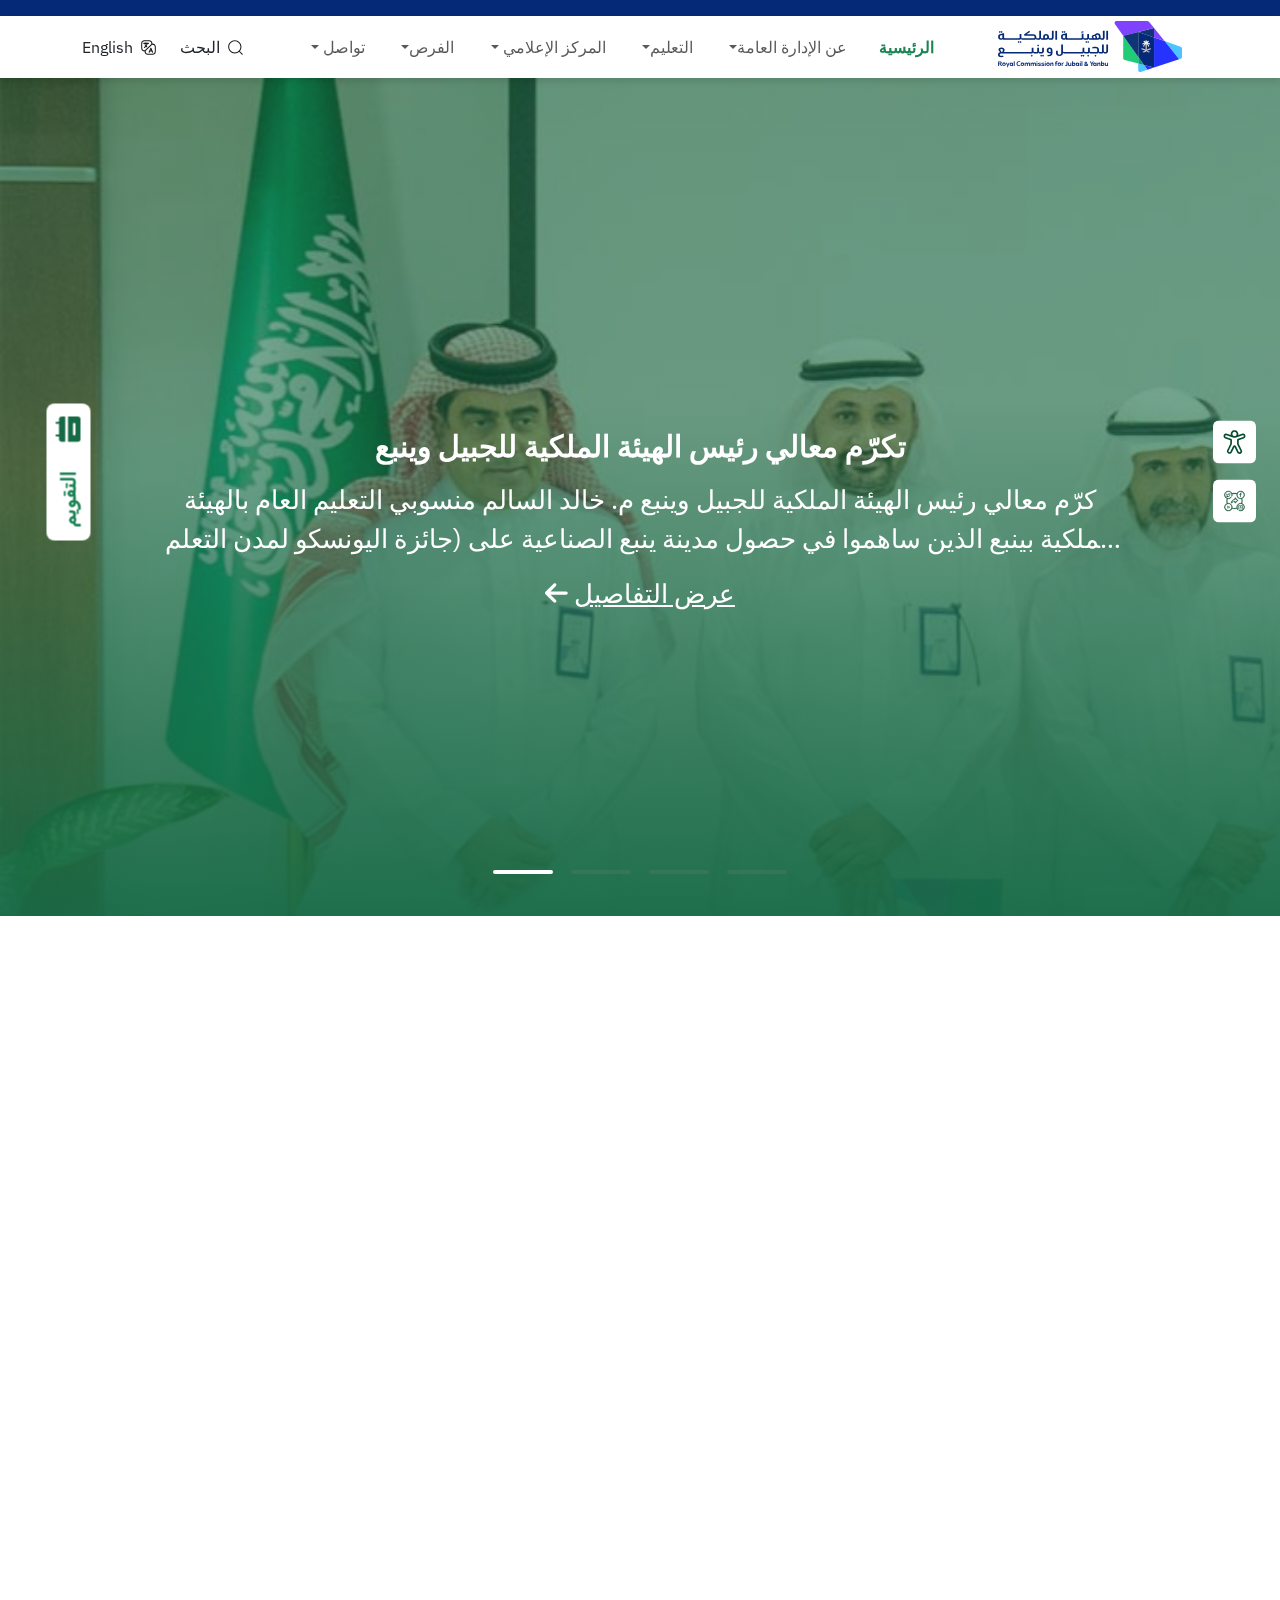
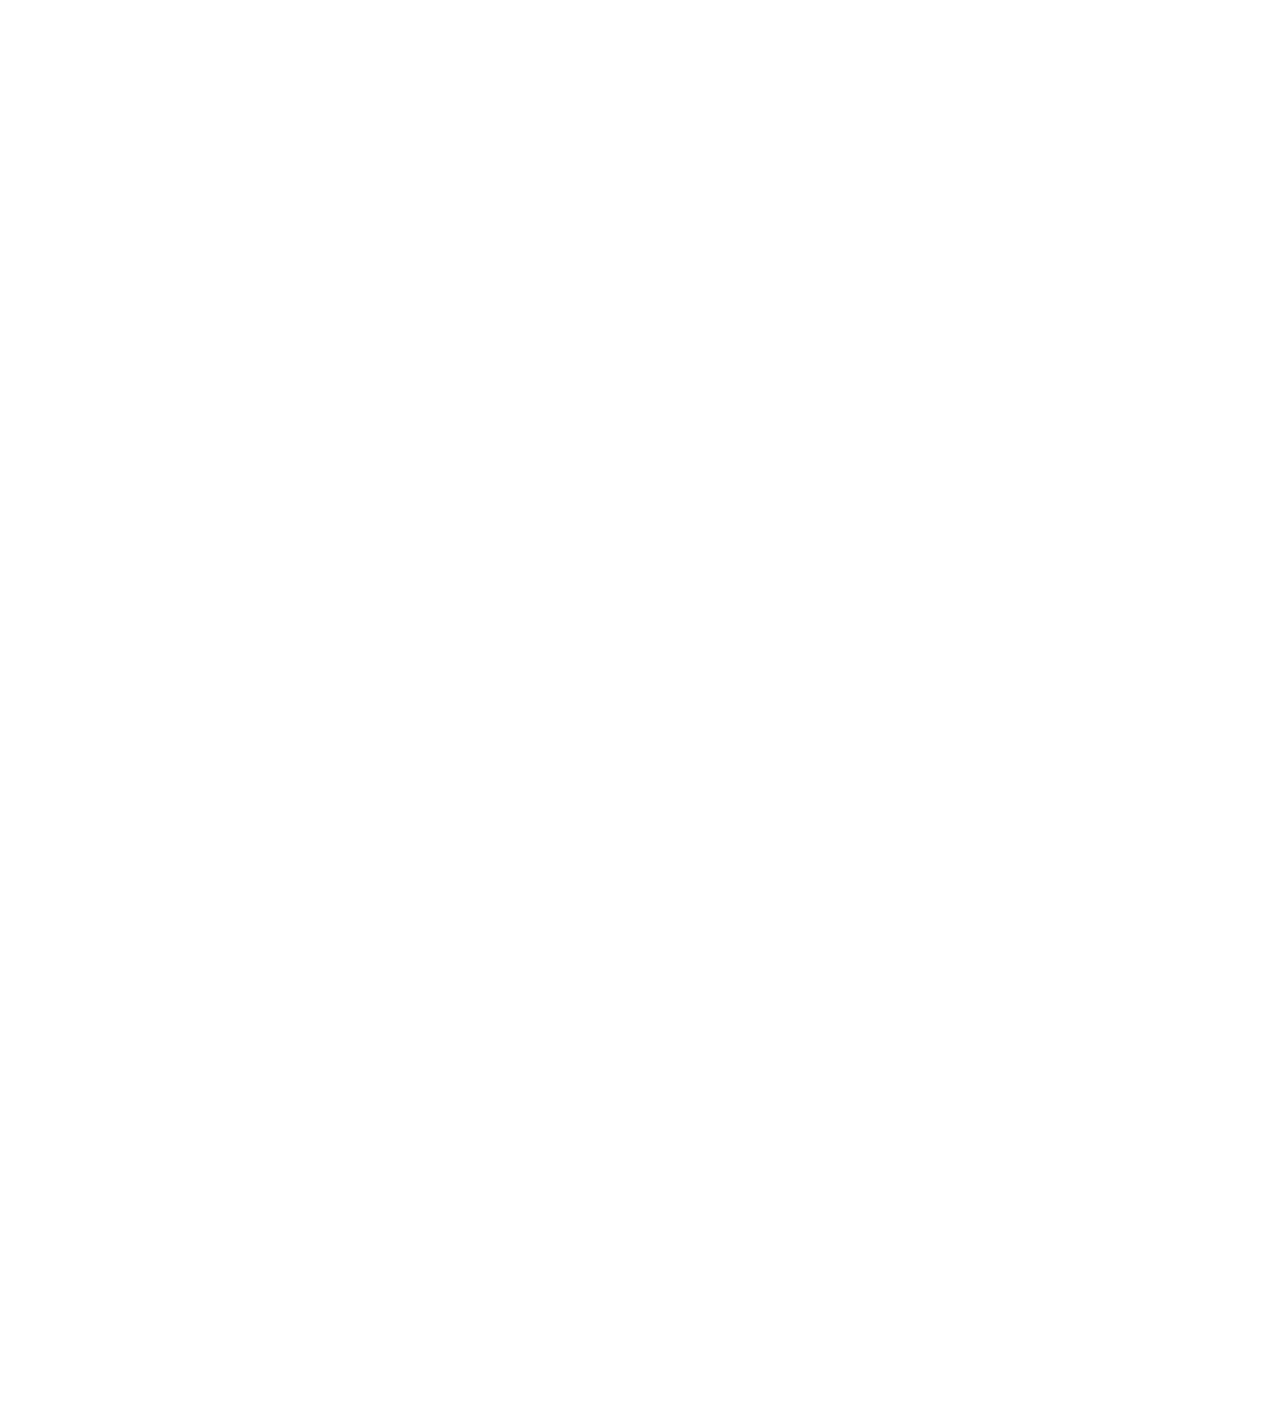
<file: index.html>
<!DOCTYPE html>
<html lang="en">

<head>
  <meta charset="utf-8">
  <meta content="width=device-width, initial-scale=1.0" name="viewport">

  <title>UIC</title>
  <meta content="" name="description">
  <meta content="" name="keywords">

  <!-- CSS Files -->
  <link rel="shortcut icon" type="image/x-icon" href="assets/img/icon-logo.svg">
  <link rel="stylesheet" href="assets/css/bootstrap.min.css">
  <link rel="stylesheet" href="assets/css/all.min.css">
  <link rel="stylesheet" href="assets/css/swiper-bundle.min.css" />
  <link rel="stylesheet" href="https://cdnjs.cloudflare.com/ajax/libs/animate.css/4.1.1/animate.min.css">
  <link href="assets/css/aos.css" rel="stylesheet">

  <!-- Google Fonts -->
  <link href="https://fonts.googleapis.com/css2?family=IBM+Plex+Sans&display=swap" rel="stylesheet">

  <link rel="preconnect" href="https://fonts.googleapis.com">
  <link rel="preconnect" href="https://fonts.gstatic.com" crossorigin>
  <link href="https://fonts.googleapis.com/css2?family=IBM+Plex+Sans+Arabic:wght@100;200;300;400;500;600;700&display=swap" rel="stylesheet">
  <!-- Template Main CSS File -->
  <link rel="stylesheet" href="assets/css/main.css">
  <!-- <link rel="stylesheet" href="assets/css/main-rtl.css"> -->

</head>

<body>

  <!-- ======= Start spinner Section ======= -->
  <div class="  loading" >
    
        <div class="spinner-2"></div>
        <img src="assets/img/Group.png" class="spinner-img "/>

</div>

<!-- ======= End spinner Section ======= -->

  <section class=" mt-3 wow animate__animated animate__fadeIn" data-wow-delay="0.90s">
 <!-- ======= Start header Section ======= -->

<header class="header top-0">
  <nav class="navbar navbar-expand-lg p-0">
    <div class="container d-flex justify-content-between align-items-center w-100">
      <a class="navbar-brand" href="#">
        <img src="assets/img/Group.svg" alt="logo" class="img-fluid" />
      </a>

      <button class="navbar-toggler" type="button" data-bs-toggle="collapse" data-bs-target="#navbarSupportedContent" 
        aria-controls="navbarSupportedContent" aria-expanded="false" aria-label="Toggle navigation">
        <span class="navbar-toggler-icon"></span>
      </button>

      <div class="collapse navbar-collapse justify-content-center" id="navbarSupportedContent">
        <ul class="navbar-nav gap-3">
          <li class="nav-item"><a class="nav-link active fw-bold text-success" href="#">الرئيسية</a></li>
          <li class="nav-item dropdown">
            <a class="nav-link dropdown-toggle" href="#" role="button" data-bs-toggle="dropdown">عن الإدارة العامة</a>
            <ul class="dropdown-menu menu1 dropdown-menu-end border-0 rounded-3 shadow-lg pt-4">
              <div class="row d-flex justify-content-lg-evenly">
                <div class="col-5">
                  <ul class="text-end">
                    <li><a class="dropdown-item" href="#">التعليم بالهيئة الملكية</a></li>
                    <li><hr class="dropdown-divider"></li>
                    <li><a class="dropdown-item" href="#">أهداف التعليم</a></li>
                    <li><hr class="dropdown-divider"></li>
                    <li><a class="dropdown-item" href="#">الرؤية والرسالة والأهداف</a></li>
                    <li><hr class="dropdown-divider"></li>
                    <li><a class="dropdown-item" href="#">الهيكل التنظيمي</a></li>
                  </ul>
                </div>
                <div class="col-5">
                  <p class="text-end fw-bold">الإدارة العامة للتعليم</p>
                  <ul class="text-end mt-2 w-100">
                    <li class="w-100"><a class="dropdown-item" href="#">الإدارة العامة للتعليم بالجبيل</a></li>
                    <li><hr class="dropdown-divider"></li>
                    <li><a class="dropdown-item" href="#">الإدارة العامة للتعليم بينبـــــــع</a></li>
                    
                  </ul>
                </div>
              </div>
            </ul>
          </li>
          <li class="nav-item dropdown">
            <a class="nav-link dropdown-toggle" href="#" role="button" data-bs-toggle="dropdown">التعليم</a>
            <div class="main-dropdown dropdown-menu menu2 menu1 dropdown-menu-end border-0 rounded-3 shadow-lg pt-4">
              <div class="container-menue">
                <div class="row  g-3 p-3">
                  <div class="col-xl-4 col-md-5 col-sm-12 ">
                    <p class="text-end fw-bold me-auto text-black">الكليات والمعاهد</p>
                    <ul class="text-end">
                      <li><a class="dropdown-item" href="#">القبول</a></li>
                      <li><hr class="dropdown-divider"></li>
                      <li><a class="dropdown-item" href="#">دليل التخصصات</a></li>
                      <li><hr class="dropdown-divider"></li>
                    <li><a class="dropdown-item" href="#">الخدمات الالكترونية</a></li>
                    <li><hr class="dropdown-divider"></li>
                    <li><a class="dropdown-item" href="#">التقويم الأكاديمي</a></li>
                    <li><hr class="dropdown-divider"></li>
                    </ul>
                  </div>
                  <div class="col-xl-4 col-md-5 col-sm-12">
                    <p class="text-end fw-bold text-black">التعليم العام</p>
                    <ul class="text-end mt-2 w-100">
                      <li class="w-100"><a class="dropdown-item" href="#">التسجيل</a></li>
                      <li><hr class="dropdown-divider"></li>
                      <li><a class="dropdown-item" href="#">توزيع الأحياء السكنية</a></li>
                      <li><hr class="dropdown-divider"></li>
                      <li><a class="dropdown-item" href="#">التقويم الدراسي</a></li>
                      <li><hr class="dropdown-divider"></li>
                    </ul>
                  </div>
                  <div class="col-xl-4 col-md-5 col-sm-12">
                    <p class="text-end fw-bold">الكليات والمعاهد</p>
                    <ul class="text-end mt-2 w-100">
                      <li class="w-100"><a class="dropdown-item" href="#">الكليات والمعاهد بالجبيل</a></li>
                      <li><hr class="dropdown-divider"></li>
                      <li><a class="dropdown-item" href="#">الكليات والمعاهد بينبـــــــع</a></li>
                      <li><hr class="dropdown-divider"></li>
                    </ul>
                  </div>
                  <div class="col-xl-4 col-md-5 col-sm-12">
                    <p class="text-end fw-bold">إدارات التعليم</p>
                    <ul class="text-end mt-2 w-100">
                      <li class="w-100"><a class="dropdown-item" href="#">إدارة التعليم العام بالجبيل</a></li>
                      <li><hr class="dropdown-divider"></li>
                      <li><a class="dropdown-item" href="#">إدارة التعليم العام بينبـــــــع</a></li>
                    </ul>
                  </div>
                  <div class="col-lg-4 col-md-4 col-sm-12 " >
                    <p class="text-end fw-bold ">المجالس</p>
                    <ul class="text-end mt-2 w-100">
                      <li class="w-100"><a class="dropdown-item" href="#">المجلس الأعلى للكليات والمعاهد</a></li>
                      <li><hr class="dropdown-divider"></li>
                      <li><a class="dropdown-item" href="#">المجلس العلمي الموحد</a></li>
                      <li><hr class="dropdown-divider"></li>
                      <li><a class="dropdown-item" href="#">اللجنة المركزية للابتعاث</a></li>
                    </ul>
                  </div>
                </div>
              </div>
             </div>
          </li>
          <li class="nav-item dropdown">
            <a class="nav-link dropdown-toggle " href="#" role="button" data-bs-toggle="dropdown" aria-expanded="false">
              المركز الإعلامي
            </a>
            <ul class="dropdown-menu dropdown-menu-end border-0 rounded-3 shadow-lg pt-4">
              <div class="row d-flex justify-content-lg-evenly">
                <div class="col-12">
                  <ul class="text-end">
                    <li><a class="dropdown-item" href="#">الأخبار</a></li>
                    <li><hr class="dropdown-divider"></li>
                    <li><a class="dropdown-item" href="#">الفعاليات</a></li>
                    <li><hr class="dropdown-divider"></li>
                    <li><a class="dropdown-item" href="#">الصور</a></li>
                    <li><hr class="dropdown-divider"></li>
                    <li><a class="dropdown-item" href="#">الفيديو</a></li>
                  
                  </ul>
                </div>
                
              </div>
            </ul>
          </li>
          <li class="nav-item dropdown">
            <a class="nav-link dropdown-toggle" href="#" role="button" data-bs-toggle="dropdown">الفرص</a>
            <ul class="dropdown-menu dropdown-menu-end border-0 rounded-3 shadow-lg pt-4">
              <div class="row d-flex justify-content-lg-evenly">
                <div class="col-12">
                  <ul class="text-end">
                    <li><a class="dropdown-item" href="#">الأخبار</a></li>
                    <li><hr class="dropdown-divider"></li>
                    <li><a class="dropdown-item" href="#">الفعاليات</a></li>
                    <li><hr class="dropdown-divider"></li>
                    <li><a class="dropdown-item" href="#">الصور</a></li>
                    <li><hr class="dropdown-divider"></li>
                    <li><a class="dropdown-item" href="#">الفيديو</a></li>
                  </ul>
                </div>
                
              </div>
            </ul>
          </li>
          <li class="nav-item dropdown">
            <a class="nav-link dropdown-toggle " href="#" role="button" data-bs-toggle="dropdown" aria-expanded="false">
              تواصل
            </a>
            <ul class="dropdown-menu dropdown-menu-end border-0 rounded-3 shadow-lg pt-4">
              <div class="row d-flex justify-content-lg-evenly">
                <div class="col-12">
                  <ul class="text-end">
                    <li><a class="dropdown-item" href="#">التدريب</a></li>
                    <li><hr class="dropdown-divider"></li>
                    <li><a class="dropdown-item" href="#">التطوع</a></li>
                    <li><hr class="dropdown-divider"></li>
                    <li><a class="dropdown-item" href="#">الاستثمار</a></li>
                  </ul>
                </div>
                
              </div>
            </ul>
          </li>
        </ul>
      </div>

      <div class="d-flex gap-4 align-items-center">
        <div class="d-flex align-items-center cursor-pointer">
          <img src="assets/img/search.svg" class="ms-2 fw-bold" style="width: 15px; height: 15px;" />
          <span>البحث</span>
        </div>
        <div class="d-flex align-items-center cursor-pointer">
          <img src="assets/img/direction.svg" class="ms-2 fw-bold" style="width: 15px; height: 15px;" />
          <span>English</span>
        </div>
      </div>
    </div>
  </nav>
</header>

<!-- ======= End header Section ======= -->

<section >

<!-- Start Banner -->

<main class=" wow animate__animated animate__fadeIn">

<div class="bg-banner">
  <div class="swiper swiperBanner position-relative">
    <div class="swiper-wrapper text-white">
      <div class="swiper-slide" style="background-image: url(assets/img/banner1.png);">
        <h1 class="pb-2">تكرّم معالي رئيس الهيئة الملكية للجبيل وينبع</h1>
        <div class="d-block w-75">
          <p>كرّم معالي رئيس الهيئة الملكية للجبيل وينبع م. خالد السالم منسوبي التعليم العام بالهيئة الملكية بينبع الذين ساهموا في حصول مدينة ينبع الصناعية على (جائزة اليونسكو لمدن التعلم 2024). </p>
        
        </div>
        <p><a href="#"><i class="fa-solid fa-arrow-left"></i> <span class="text-decoration-underline fw-500"> عرض التفاصيل</span></a></p>
       </div>
      <div class="swiper-slide" style="background-image: url(assets/img/banner2.png);">
        <div class="d-block w-75">
        <h1 class="pb-2">مشاركت الهيئة ضمن جناح منظومة الصناعة والثروة المعدنية، في ملتقى شباب الصناعة بالقصيم</h1>
       </div>
        <div class="d-block w-75">
        <p>شاركت الهيئة الملكية للجبيل وينبع ضمن جناح منظومة الصناعة والثروة المعدنية، في ملتقى شباب الصناعة بالقصيم،  للتعريف بكلياتها الصناعية ومعاهدها التقنية، ودورها في دعم القطاع الصناعي عبر تأهيل الكوادر البشرية المؤهلة.</p>
      </div>
    </div>
      <div class="swiper-slide" style="background-image: url(assets/img/banner3.png);">
        <h1 class="pb-2">احتفلنا بتخريج طلبة كليات RCJY بحضور سمو أمير منطقة المدينة المنورة</h1>
        <div class="d-block w-75">
        <p>استمرارا لمسيرة تطور التعليم بمدن الهيئة الملكية التي أصبحت نموذجا عالميا لمدن التعلم الرائدة، وإيمانا منا بأن الشباب عماد مستقبلنا الذي ترسمه رؤية المملكة 2030، والطاقة التي تدفع نحو نهضة بلادنا</p>
     </div>
      </div>
      <div class="swiper-slide" style="background-image: url(assets/img/banner4.png);">
       <img src="assets/img/banner4.png" style="width: 100%; height: 100%;"/>
      </div>
    </div>
      <!-- If we need pagination -->
      <div class="swiper-pagination  position-absolute"></div>
      
    <button class="btn position-fixed gap-1 calender bg-white d-flex justify-content-center   rounded-3" style="width: fit-content;">
     
      <span class="fw-bold fs-5">التقويم</span>
      <img src="assets/img/calender.svg" class="ms-4" style="transform: rotate(90deg);"/>
  
    </button>
  
    <div class="social position-fixed gap-3 me-4">
      <button class=" btn bg-white rounded-2 mb-3 p-2">
        <img src="assets/img/Vector.svg" class=" "/>
      </button>
      <button class="btn bg-white rounded-2 position-fixed p-2">
        <img src="assets/img/Frame.svg" class=" "/>
      </button>
  
    </div>
  </div>
</div>
  </main>
<!-- End Banner -->


<!-- Start E-Services -->
<main class="  mt-3 wow animate__animated animate__fadeIn">
<div class="container pb-3">
<div class="eServices  position-relative bg-white mt-5  mb-5" dir="rtl">
<h3 class="fw-bold">الخدمات الإلكترونية</h3>
<div class="d-flex justify-content-between">
<ul class="nav nav-pills mb-3" id="pills-tab" role="tablist">
  <li class="nav-item" role="presentation">
    <button class="nav-link active text-black bg-white rounded-0 fw-bold" id="pills-home-tab" data-bs-toggle="pill" data-bs-target="#pills-home" type="button" role="tab" aria-controls="pills-home" aria-selected="true">زائـــر</button>
  </li>
  <li class="nav-item" role="presentation">
    <button class="nav-link text-black bg-white rounded-0 fw-bold" id="pills-profile-tab" data-bs-toggle="pill" data-bs-target="#pills-profile" type="button" role="tab" aria-controls="pills-profile" aria-selected="false">طالب</button>
  </li>
  <li class="nav-item" role="presentation">
    <button class="nav-link text-black bg-white rounded-0 fw-bold" id="pills-contact-tab" data-bs-toggle="pill" data-bs-target="#pills-contact" type="button" role="tab" aria-controls="pills-contact" aria-selected="false">هيئة تدريس</button>
  </li>
</ul>
<button class="btn-srvices btn text-center rounded-1 ">المزيد من الخدمات</button>
</div>
<div class="tab-content position-relative pb-5 mt-3" id="pills-tabContent">
  <div class="tab-pane fade show active" id="pills-home" role="tabpanel" aria-labelledby="pills-home-tab" tabindex="0">
    <div class="swiper-container swiperServices overflow-hidden">
      <!-- Additional required wrapper -->
      <div class="swiper-wrapper">
          <!-- Slides -->
          <div class="swiper-slide">
            <div class="border border-1 rounded-2 p-2">
              <div>
                <img class="w-100" src="assets/img/card1.png" alt="card1"/>
              </div>
              <div class="mt-3">
                <p class="fw-bold ">بلاك بورد</p>
              </div>
              <div class="d-flex justify-content-end">
                <button class="btn btn-card">قراءة المزيد</button>
              </div>
            </div>
          </div>
        <div class="swiper-slide">
          <div class="swiper-slide">
            <div class="border border-1 rounded-2 p-2">
              <div>
                <img class="w-100" src="assets/img/card2.png" alt="card1"/>
              </div>
              <div class="mt-3">
                <p class="fw-bold ">افاده التخرج</p>
              </div>
              <div class="d-flex justify-content-end">
                <button class="btn btn-card">قراءة المزيد</button>
              </div>
            </div>
          </div>
        </div>
        <div class="swiper-slide">
          <div class="swiper-slide">
            <div class="swiper-slide">
              <div class="border border-1 rounded-2 p-2">
                <div>
                  <img class="w-100" src="assets/img/card3.png" alt="card1"/>
                </div>
                <div class="mt-3">
                  <p class="fw-bold ">طلب تحويل</p>
                </div>
                <div class="d-flex justify-content-end">
                  <button class="btn btn-card">قراءة المزيد</button>
                </div>
              </div>
            </div>
          </div>
        </div>
        <div class="swiper-slide">
          <div class="swiper-slide">
            <div class="swiper-slide">
              <div class="swiper-slide">
                <div class="border border-1 rounded-2 p-2">
                  <div>
                    <img class="w-100" src="assets/img/card4.png" alt="card1"/>
                  </div>
                  <div class="mt-3">
                    <p class="fw-bold ">المقررات المطروحه</p>
                  </div>
                  <div class="d-flex justify-content-end">
                    <button class="btn btn-card">قراءة المزيد</button>
                  </div>
                </div>
              </div>
            </div>
          </div>
        </div>
        <div class="swiper-slide">
          <div class="border border-1 rounded-2 p-2">
            <div>
              <img class="w-100" src="assets/img/card1.png" alt="card1"/>
            </div>
            <div class="mt-3">
              <p class="fw-bold ">بلاك بورد</p>
            </div>
            <div class="d-flex justify-content-end">
              <button class="btn btn-card">قراءة المزيد</button>
            </div>
          </div>
        </div>
    
      
      </div>
      <!-- If we need pagination -->
      <div class="swiper-pagination position-absolute"></div>
      <!-- If we need navigation buttons -->

<div class="swiper-button-prev swiper-btn position-absolute"></div>
<div class="swiper-button-next swiper-btn position-absolute"></div>

  </div>
  </div>
  <div class="tab-pane fade" id="pills-profile" role="tabpanel" aria-labelledby="pills-profile-tab" tabindex="0">
    <div class="swiper-container swiperServices overflow-hidden">
      <!-- Additional required wrapper -->
      <div class="swiper-wrapper">
          <!-- Slides -->
          <div class="swiper-slide">
            <div class="border border-1 rounded-2 p-2">
              <div>
                <img class="w-100" src="assets/img/card1.png" alt="card1"/>
              </div>
              <div class="mt-3">
                <p class="fw-bold ">بلاك بورد</p>
              </div>
              <div class="d-flex justify-content-end">
                <button class="btn btn-card">قراءة المزيد</button>
              </div>
            </div>
          </div>
        <div class="swiper-slide">
          <div class="swiper-slide">
            <div class="border border-1 rounded-2 p-2">
              <div>
                <img class="w-100" src="assets/img/card2.png" alt="card1"/>
              </div>
              <div class="mt-3">
                <p class="fw-bold ">افاده التخرج</p>
              </div>
              <div class="d-flex justify-content-end">
                <button class="btn btn-card">قراءة المزيد</button>
              </div>
            </div>
          </div>
        </div>
        <div class="swiper-slide">
          <div class="swiper-slide">
            <div class="swiper-slide">
              <div class="border border-1 rounded-2 p-2">
                <div>
                  <img class="w-100" src="assets/img/card3.png" alt="card1"/>
                </div>
                <div class="mt-3">
                  <p class="fw-bold ">طلب تحويل</p>
                </div>
                <div class="d-flex justify-content-end">
                  <button class="btn btn-card">قراءة المزيد</button>
                </div>
              </div>
            </div>
          </div>
        </div>
        <div class="swiper-slide">
          <div class="swiper-slide">
            <div class="swiper-slide">
              <div class="swiper-slide">
                <div class="border border-1 rounded-2 p-2">
                  <div>
                    <img class="w-100" src="assets/img/card4.png" alt="card1"/>
                  </div>
                  <div class="mt-3">
                    <p class="fw-bold ">المقررات المطروحه</p>
                  </div>
                  <div class="d-flex justify-content-end">
                    <button class="btn btn-card">قراءة المزيد</button>
                  </div>
                </div>
              </div>
            </div>
          </div>
        </div>
        <div class="swiper-slide">
          <div class="border border-1 rounded-2 p-2">
            <div>
              <img class="w-100" src="assets/img/card1.png" alt="card1"/>
            </div>
            <div class="mt-3">
              <p class="fw-bold ">بلاك بورد</p>
            </div>
            <div class="d-flex justify-content-end">
              <button class="btn btn-card">قراءة المزيد</button>
            </div>
          </div>
        </div>
    
      
      </div>
      <!-- If we need pagination -->
      <div class="swiper-pagination position-absolute"></div>
      <!-- If we need navigation buttons -->

<div class="swiper-button-prev swiper-btn position-absolute"></div>
<div class="swiper-button-next swiper-btn position-absolute"></div>

  </div>
  </div>
  <div class="tab-pane fade" id="pills-contact" role="tabpanel" aria-labelledby="pills-contact-tab" tabindex="0">
    <div class="swiper-container swiperServices overflow-hidden">
      <!-- Additional required wrapper -->
      <div class="swiper-wrapper">
          <!-- Slides -->
          <div class="swiper-slide">
            <div class="border border-1 rounded-2 p-2">
              <div>
                <img class="w-100" src="assets/img/card1.png" alt="card1"/>
              </div>
              <div class="mt-3">
                <p class="fw-bold ">بلاك بورد</p>
              </div>
              <div class="d-flex justify-content-end">
                <button class="btn btn-card">قراءة المزيد</button>
              </div>
            </div>
          </div>
        <div class="swiper-slide">
          <div class="swiper-slide">
            <div class="border border-1 rounded-2 p-2">
              <div>
                <img class="w-100" src="assets/img/card2.png" alt="card1"/>
              </div>
              <div class="mt-3">
                <p class="fw-bold ">افاده التخرج</p>
              </div>
              <div class="d-flex justify-content-end">
                <button class="btn btn-card">قراءة المزيد</button>
              </div>
            </div>
          </div>
        </div>
        <div class="swiper-slide">
          <div class="swiper-slide">
            <div class="swiper-slide">
              <div class="border border-1 rounded-2 p-2">
                <div>
                  <img class="w-100" src="assets/img/card3.png" alt="card1"/>
                </div>
                <div class="mt-3">
                  <p class="fw-bold ">طلب تحويل</p>
                </div>
                <div class="d-flex justify-content-end">
                  <button class="btn btn-card">قراءة المزيد</button>
                </div>
              </div>
            </div>
          </div>
        </div>
        <div class="swiper-slide">
          <div class="swiper-slide">
            <div class="swiper-slide">
              <div class="swiper-slide">
                <div class="border border-1 rounded-2 p-2">
                  <div>
                    <img class="w-100" src="assets/img/card4.png" alt="card1"/>
                  </div>
                  <div class="mt-3">
                    <p class="fw-bold ">المقررات المطروحه</p>
                  </div>
                  <div class="d-flex justify-content-end">
                    <button class="btn btn-card">قراءة المزيد</button>
                  </div>
                </div>
              </div>
            </div>
          </div>
        </div>
        <div class="swiper-slide">
          <div class="border border-1 rounded-2 p-2">
            <div>
              <img class="w-100" src="assets/img/card1.png" alt="card1"/>
            </div>
            <div class="mt-3">
              <p class="fw-bold ">بلاك بورد</p>
            </div>
            <div class="d-flex justify-content-end">
              <button class="btn btn-card">قراءة المزيد</button>
            </div>
          </div>
        </div>
    
      
      </div>
      <!-- If we need pagination -->
      <div class="swiper-pagination position-absolute"></div>
      <!-- If we need navigation buttons -->

<div class="swiper-button-prev swiper-btn position-absolute"></div>
<div class="swiper-button-next swiper-btn position-absolute"></div>

  </div>
  </div>

  
</div>
</div>
</div>
</main>
<!-- End E-Services -->


<!-- Start Statistics -->
<main class="  mt-3 wow animate__animated animate__fadeIn">
<div class="container-fluid Statistics pt-3 pb-3" dir="rtl">
<div class="text-center p-2">
  <h2 class="">الاحصائيات</h2>
</div>
<div class="d-flex flex-column align-items-center justify-content-center">
  <ul class="nav nav-pills mb-3" id="stats-tab" role="tablist">
    <li class="nav-item" role="presentation">
      <button class="nav-link active fw-bold bg-transparent rounded-0 text-black" id="stats-home-tab" data-bs-toggle="pill" data-bs-target="#stats-home" type="button" role="tab" aria-controls="stats-home" aria-selected="true">إحصائيات عامة</button>
    </li>
    <li class="nav-item" role="presentation">
      <button class="nav-link fw-bold bg-transparent rounded-0 text-black" id="stats-profile-tab" data-bs-toggle="pill" data-bs-target="#stats-profile" type="button" role="tab" aria-controls="stats-profile" aria-selected="false">إحصائيات الجبيل</button>
    </li>
    <li class="nav-item" role="presentation">
      <button class="nav-link fw-bold bg-transparent rounded-0 text-black" id="stats-contact-tab" data-bs-toggle="pill" data-bs-target="#stats-contact" type="button" role="tab" aria-controls="stats-contact" aria-selected="false">إحصائيات ينبع</button>
    </li>
  </ul>
  
  <div class="tab-content" id="stats-tabContent">
    <div class="tab-pane fade show active" id="stats-home" role="tabpanel" aria-labelledby="stats-home-tab" tabindex="0">
     <div>
      <div class="container">
        <div class="row flex-lg-nowrap justify-content-center align-items-stretch">
          <div class="col-12 col-md-4 col-lg-2  text-center align-items-center mb-2">
            <div class="card align-items-center shadow-sm">
              <div class="container-icon p-3 mb-2 d-flex align-items-center justify-content-center bg-body-secondary">
                <i class="icon p-2 fa-solid fa-hand-holding-droplet"></i>
              </div>
              <div class="w-100 h-100 d-flex flex-column justify-content-center align-items-center">
                <h3>1.5M</h3>
              <p>سنة بداية التعليم</p>
              </div>
            </div>
          </div>
          <div class=" col-12 col-md-4 col-lg-2  text-center align-items-center mb-2">
            <div class="card align-items-center shadow-sm">
              <div class="container-icon p-3 mb-2 d-flex align-items-center justify-content-center bg-body-secondary">
                <i class="icon p-2 fa-solid fa-hand-holding-droplet"></i>
              </div>
              <div class="w-100 h-100 d-flex flex-column justify-content-center align-items-center">
                <h3>1.5M</h3>
              <p>سنة بداية التعليم</p>
              </div>
            </div>
          </div>
          <div class=" col-12 col-md-4 col-lg-2  text-center align-items-center mb-2">
            <div class="card align-items-center shadow-sm">
              <div class="container-icon p-3 mb-2 d-flex align-items-center justify-content-center bg-body-secondary">
                <i class="icon p-2 fa-solid fa-hand-holding-droplet"></i>
              </div>
              <div class="w-100 h-100 d-flex flex-column justify-content-center align-items-center">
                <h3>1.5M</h3>
              <p>سنة بداية التعليم</p>
              </div>
            </div>
          </div>
          <div class=" col-12 col-md-4 col-lg-2  text-center align-items-center mb-2">
            <div class="card align-items-center shadow-sm">
              <div class="container-icon p-3 mb-2 d-flex align-items-center justify-content-center bg-body-secondary">
                <i class="icon p-2 fa-solid fa-hand-holding-droplet"></i>
              </div>
              <div class="w-100 h-100 d-flex flex-column justify-content-center align-items-center">
                <h3>1.5M</h3>
              <p>سنة بداية التعليم</p>
              </div>
            </div>
          </div>
          <div class=" col-12 col-md-4 col-lg-2  text-center align-items-center mb-2">
            <div class="card align-items-center shadow-sm">
              <div class="container-icon p-3 mb-2 d-flex align-items-center justify-content-center bg-body-secondary">
                <i class="icon p-2 fa-solid fa-hand-holding-droplet"></i>
              </div>
              <div class="w-100 h-100 d-flex flex-column justify-content-center align-items-center">
                <h3>1.5M</h3>
              <p>سنة بداية التعليم</p>
              </div>
            </div>
          </div>
          <div class=" col-12 col-md-4 col-lg-2  text-center align-items-center mb-2">
            <div class="card align-items-center shadow-sm">
              <div class="container-icon p-3 mb-2 d-flex align-items-center justify-content-center bg-body-secondary">
                <i class="icon p-2 fa-solid fa-hand-holding-droplet"></i>
              </div>
              <div class="w-100 h-100 d-flex flex-column justify-content-center align-items-center">
                <h3>1.5M</h3>
              <p>سنة بداية التعليم</p>
              </div>
            </div>
          </div>
          <div class=" col-12 col-md-4 col-lg-2  text-center align-items-center mb-2">
            <div class="card align-items-center shadow-sm">
              <div class="container-icon p-3 mb-2 d-flex align-items-center justify-content-center bg-body-secondary">
                <i class="icon p-2 fa-solid fa-hand-holding-droplet"></i>
              </div>
              <div class="w-100 h-100 d-flex flex-column justify-content-center align-items-center">
                <h3>1.5M</h3>
              <p>سنة بداية التعليم</p>
              </div>
            </div>
          </div>
        </div>
      </div>
     </div>
      
    </div>
    <div class="tab-pane fade" id="stats-profile" role="tabpanel" aria-labelledby="stats-profile-tab" tabindex="0">
      <div>
        <div class="container">
          <div class="row flex-lg-nowrap justify-content-center">
            <div class="col-12 col-md-4 col-lg-2  text-center align-items-center mb-2">
              <div class="card align-items-center shadow-sm">
                <div class="container-icon rounded-circle mb-2 d-flex align-items-center justify-content-center bg-body-secondary">
                  <i class="icon p-2 fa-solid fa-hand-holding-droplet"></i>
                </div>
                <div class="w-100 h-100 d-flex flex-column justify-content-center align-items-center">
                  <h3>1.5M</h3>
                <p>شخص</p>
                </div>
              </div>
            </div>
            <div class=" col-12 col-md-4 col-lg-2  text-center align-items-center mb-2">
              <div class="card align-items-center shadow-sm">
                <div class="container-icon rounded-circle mb-2 d-flex align-items-center justify-content-center bg-body-secondary">
                  <i class="icon p-2 fa-solid fa-hand-holding-droplet"></i>
                </div>
                <div class="w-100 h-100 d-flex flex-column justify-content-center align-items-center">
                  <h3>1.5M</h3>
                <p>شخص</p>
                </div>
              </div>
            </div>
            <div class=" col-12 col-md-4 col-lg-2  text-center align-items-center mb-2">
              <div class="card align-items-center shadow-sm">
                <div class="container-icon rounded-circle mb-2 d-flex align-items-center justify-content-center bg-body-secondary">
                  <i class="icon p-2 fa-solid fa-hand-holding-droplet"></i>
                </div>
                <div class="w-100 h-100 d-flex flex-column justify-content-center align-items-center">
                  <h3>1.5M</h3>
                <p>شخص</p>
                </div>
              </div>
            </div>
            <div class=" col-12 col-md-4 col-lg-2  text-center align-items-center mb-2">
              <div class="card align-items-center shadow-sm">
                <div class="container-icon rounded-circle mb-2 d-flex align-items-center justify-content-center bg-body-secondary">
                  <i class="icon p-2 fa-solid fa-hand-holding-droplet"></i>
                </div>
                <div class="w-100 h-100 d-flex flex-column justify-content-center align-items-center">
                  <h3>1.5M</h3>
                <p>شخص</p>
                </div>
              </div>
            </div>
            <div class=" col-12 col-md-4 col-lg-2  text-center align-items-center mb-2">
              <div class="card align-items-center shadow-sm">
                <div class="container-icon rounded-circle mb-2 d-flex align-items-center justify-content-center bg-body-secondary">
                  <i class="icon p-2 fa-solid fa-hand-holding-droplet"></i>
                </div>
                <div class="w-100 h-100 d-flex flex-column justify-content-center align-items-center">
                  <h3>1.5M</h3>
                <p>شخص</p>
                </div>
              </div>
            </div>
            <div class=" col-12 col-md-4 col-lg-2  text-center align-items-center mb-2">
              <div class="card align-items-center shadow-sm">
                <div class="container-icon rounded-circle mb-2 d-flex align-items-center justify-content-center bg-body-secondary">
                  <i class="icon p-2 fa-solid fa-hand-holding-droplet"></i>
                </div>
                <div class="w-100 h-100 d-flex flex-column justify-content-center align-items-center">
                  <h3>1.5M</h3>
                <p>شخص</p>
                </div>
              </div>
            </div>
            <div class=" col-12 col-md-4 col-lg-2  text-center align-items-center mb-2">
              <div class="card align-items-center shadow-sm">
                <div class="container-icon rounded-circle mb-2 d-flex align-items-center justify-content-center bg-body-secondary">
                  <i class="icon p-2 fa-solid fa-hand-holding-droplet"></i>
                </div>
                <div class="w-100 h-100 d-flex flex-column justify-content-center align-items-center">
                  <h3>1.5M</h3>
                <p>شخص</p>
                </div>
              </div>
            </div>
          </div>
        </div>
      </div>
    </div>
    <div class="tab-pane fade" id="stats-contact" role="tabpanel" aria-labelledby="stats-contact-tab" tabindex="0">
      <div>
        <div class="container">
          <div class="row flex-lg-nowrap justify-content-center">
            <div class="col-12 col-md-4 col-lg-2  text-center align-items-center mb-2">
              <div class="card align-items-center shadow-sm">
                <div class="container-icon rounded-circle mb-2 d-flex align-items-center justify-content-center bg-body-secondary">
                  <i class="icon p-2 fa-solid fa-hand-holding-droplet"></i>
                </div>
                <div class="w-100 h-100 d-flex flex-column justify-content-center align-items-center">
                  <h3>1.5M</h3>
                <p>شخص</p>
                </div>
              </div>
            </div>
            <div class=" col-12 col-md-4 col-lg-2  text-center align-items-center mb-2">
              <div class="card align-items-center shadow-sm">
                <div class="container-icon rounded-circle mb-2 d-flex align-items-center justify-content-center bg-body-secondary">
                  <i class="icon p-2 fa-solid fa-hand-holding-droplet"></i>
                </div>
                <div class="w-100 h-100 d-flex flex-column justify-content-center align-items-center">
                  <h3>1.5M</h3>
                <p>شخص</p>
                </div>
              </div>
            </div>
            <div class=" col-12 col-md-4 col-lg-2  text-center align-items-center mb-2">
              <div class="card align-items-center shadow-sm">
                <div class="container-icon rounded-circle mb-2 d-flex align-items-center justify-content-center bg-body-secondary">
                  <i class="icon p-2 fa-solid fa-hand-holding-droplet"></i>
                </div>
                <div class="w-100 h-100 d-flex flex-column justify-content-center align-items-center">
                  <h3>1.5M</h3>
                <p>شخص</p>
                </div>
              </div>
            </div>
            <div class=" col-12 col-md-4 col-lg-2  text-center align-items-center mb-2">
              <div class="card align-items-center shadow-sm">
                <div class="container-icon rounded-circle mb-2 d-flex align-items-center justify-content-center bg-body-secondary">
                  <i class="icon p-2 fa-solid fa-hand-holding-droplet"></i>
                </div>
                <div class="w-100 h-100 d-flex flex-column justify-content-center align-items-center">
                  <h3>1.5M</h3>
                <p>شخص</p>
                </div>
              </div>
            </div>
            <div class=" col-12 col-md-4 col-lg-2  text-center align-items-center mb-2">
              <div class="card align-items-center shadow-sm">
                <div class="container-icon rounded-circle mb-2 d-flex align-items-center justify-content-center bg-body-secondary">
                  <i class="icon p-2 fa-solid fa-hand-holding-droplet"></i>
                </div>
                <div class="w-100 h-100 d-flex flex-column justify-content-center align-items-center">
                  <h3>1.5M</h3>
                <p>شخص</p>
                </div>
              </div>
            </div>
            <div class=" col-12 col-md-4 col-lg-2  text-center align-items-center mb-2">
              <div class="card align-items-center shadow-sm">
                <div class="container-icon rounded-circle mb-2 d-flex align-items-center justify-content-center bg-body-secondary">
                  <i class="icon p-2 fa-solid fa-hand-holding-droplet"></i>
                </div>
                <div class="w-100 h-100 d-flex flex-column justify-content-center align-items-center">
                  <h3>1.5M</h3>
                <p>شخص</p>
                </div>
              </div>
            </div>
            <div class=" col-12 col-md-4 col-lg-2  text-center align-items-center mb-2">
              <div class="card align-items-center shadow-sm">
                <div class="container-icon rounded-circle mb-2 d-flex align-items-center justify-content-center bg-body-secondary">
                  <i class="icon p-2 fa-solid fa-hand-holding-droplet"></i>
                </div>
                <div class="w-100 h-100 d-flex flex-column justify-content-center align-items-center">
                  <h3>1.5M</h3>
                <p>شخص</p>
                </div>
              </div>
            </div>
          </div>
        </div>
      </div>
    </div>
  </div>
  
</div>

</div>
</main>
<!-- End Statistics -->

<!-- Start News -->
<main class="  mt-3 wow animate__animated animate__fadeIn">
<div class="container pb-3">
<div class="eServices news position-relative bg-white mt-5  mb-5" dir="rtl">
  <div class="d-flex justify-content-between align-items-center">
    <h3 class="fw-bold">آخر الأخبار</h3>
  <button class="btn-srvices btn text-center rounded-1 ">المزيد من الخدمات</button>
  </div>
  <div class="mt-3 mb-5 ">
    <div class="swiper-container swiperServices overflow-hidden">
      <!-- Additional required wrapper -->
      <div class="swiper-wrapper">
          <!-- Slides -->
          <div class="swiper-slide">
            <div class="border border-1 rounded-2 p-2">
              <div>
                <img class="w-100" src="assets/img/card5.png" alt="card1"/>
              </div>
              <div class="mt-3">
                <h3 class="">لوريم ايبسوم دولار سيت أميت ,ككتيتور أدايبا يسكينج أليايت,سيت دومود تيمبور</h3>
                <p>لوريم ايبسوم هو نموذج افتراضي يوضع في التصاميم لتعرض لوريم ايبسوم هو نموذج افتراضي يوضع في التصاميم لتعرضلوريم ايبسوم هو نموذج افتراضي...</p>
              </div>
              <div class="d-flex justify-content-end">
                <button class="btn btn-card">قراءة المزيد</button>
              </div>
            </div>
          </div>
          <div class="swiper-slide">
            <div class="border border-1 rounded-2 p-2">
              <div>
                <img class="w-100" src="assets/img/card5.png" alt="card1"/>
              </div>
              <div class="mt-3">
                <h3 class=" ">لوريم ايبسوم دولار سيت أميت ,ككتيتور أدايبا يسكينج أليايت,سيت دومود تيمبور</h3>
                <p>لوريم ايبسوم هو نموذج افتراضي يوضع في التصاميم لتعرض لوريم ايبسوم هو نموذج افتراضي يوضع في التصاميم لتعرضلوريم ايبسوم هو نموذج افتراضي...</p>
              </div>
              <div class="d-flex justify-content-end">
                <button class="btn btn-card">قراءة المزيد</button>
              </div>
            </div>
          </div>
          <div class="swiper-slide">
            <div class="border border-1 rounded-2 p-2">
              <div>
                <img class="w-100" src="assets/img/card5.png" alt="card1"/>
              </div>
              <div class="mt-3">
                <h3 class="">لوريم ايبسوم دولار سيت أميت ,ككتيتور أدايبا يسكينج أليايت,سيت دومود تيمبور</h3>
                <p>لوريم ايبسوم هو نموذج افتراضي يوضع في التصاميم لتعرض لوريم ايبسوم هو نموذج افتراضي يوضع في التصاميم لتعرضلوريم ايبسوم هو نموذج افتراضي...</p>
              </div>
              <div class="d-flex justify-content-end">
                <button class="btn btn-card">قراءة المزيد</button>
              </div>
            </div>
          </div>
          <div class="swiper-slide">
            <div class="border border-1 rounded-2 p-2">
              <div>
                <img class="w-100" src="assets/img/card5.png" alt="card1"/>
              </div>
              <div class="mt-3">
                <h3 class=" ">لوريم ايبسوم دولار سيت أميت ,ككتيتور أدايبا يسكينج أليايت,سيت دومود تيمبور</h3>
                <p>لوريم ايبسوم هو نموذج افتراضي يوضع في التصاميم لتعرض لوريم ايبسوم هو نموذج افتراضي يوضع في التصاميم لتعرضلوريم ايبسوم هو نموذج افتراضي...</p>
              </div>
              <div class="d-flex justify-content-end">
                <button class="btn btn-card">قراءة المزيد</button>
              </div>
            </div>
          </div>
          <div class="swiper-slide">
            <div class="border border-1 rounded-2 p-2">
              <div>
                <img class="w-100" src="assets/img/card5.png" alt="card1"/>
              </div>
              <div class="mt-3">
                <h3 class="">لوريم ايبسوم دولار سيت أميت ,ككتيتور أدايبا يسكينج أليايت,سيت دومود تيمبور</h3>
                <p>لوريم ايبسوم هو نموذج افتراضي يوضع في التصاميم لتعرض لوريم ايبسوم هو نموذج افتراضي يوضع في التصاميم لتعرضلوريم ايبسوم هو نموذج افتراضي...</p>
              </div>
              <div class="d-flex justify-content-end">
                <button class="btn btn-card">قراءة المزيد</button>
              </div>
            </div>
          </div>
    
      
      </div>
      <!-- If we need pagination -->
      <div class="swiper-pagination position-absolute"></div>
       <!-- If we need navigation buttons -->

<div class="swiper-button-prev swiper-btn position-absolute"></div>
<div class="swiper-button-next swiper-btn position-absolute"></div> 

  </div>
  </div>
</div>
</div>
<div class="w-100 border-bottom border-2 my-4" style="border-color: var( --bs-primary) !important;"></div>
</main>
<!-- End News -->

<!-- Start Review -->
<main class=" mt-3  wow animate__animated animate__fadeIn">
<div class="container-fluid p-5 " style="background-color: #F4F3F3;" dir="rtl">
<div class="d-flex  align-items-center justify-content-center">
<div class="d-flex align-items-center justify-content-center">
  <div>
    <img src="assets/img/Group 143.png"/>
  </div>
  <div>
    <h3>قيم تجربتك معنا</h3>
  </div>
  <div>
    <img src="assets/img/Group 143.png"/>
  </div>
 </div>
  <div>
    <i class="fa-solid fa-star text-warning"></i>
    <i class="fa-solid fa-star text-warning"></i>
    <i class="fa-solid fa-star text-warning"></i>
    <i class="fa-regular fa-star text-warning"></i>
    <i class="fa-regular fa-star text-warning"></i>
  </div>
</div>
</div>
</main>
<!-- End Review -->


</section>

<!-- ======= Start Footer Section ======= -->

  <footer class="footer  text-white py-4  wow animate__animated animate__fadeIn" dir="rtl">
    <div class="container">
      <div class="row">
  <div class="col-lg-2 col-md-4">
    <p class="border border-top-0 border-end-0 border-start-0">على الخريطة</p>
    <ul class="text-decoration-none">
      <li><a href="#">إدارات التعليم</a></li>
      <li><a href="#">المعاهد</a></li>
      <li><a href="#">المدارس</a></li>
      <li><a href="#">اخبار و احداث</a></li>
    </ul>
  </div>
  <div class="col-lg-2 col-md-4">
    <p class="border border-top-0 border-end-0 border-start-0">سياسات الموقع</p>
    <ul class="text-decoration-none">
      <li><a href="#">سياسة الخصوصية</a></li>
      <li><a href="#">شروط الاستخدام</a></li>
      <li><a href="#">حقوق النشر</a></li>
     <li> <a href="#">التراخيص</a></li>
      <li><a href="#">خريطة الموقع</a></li>
    </ul>
  </div>
  <div class="col-lg-3 col-md-3">
    <p class="border border-top-0 border-end-0 border-start-0">روابط مهمة</p>
    <ul class="text-decoration-none">
      <li><a href="#">بوابة الخدمة الوطنية</a></li>
      <li><a href="#">البيانات الحكومية المفتوحة</a></li>
      <li><a href="#">الاستراتيجية الوطنية للبيانات والذكاء الاصطناعي</a></li>
     <li> <a href="#">بوابة البيانات المفتوحة</a></li>
      <li><a href="#">بوابة المشاركة الإلكترونية</a></li>
    </ul>
  </div>
  <div class="col-lg-4 col-md-8">
   <div class="row">
    <div class="col-lg-6 col-md-6">
      <ul class="text-decoration-none">
        <li class="border border-top-0 border-end-0 border-start-0">البيانات المفتوحة</li>
        <li class="border border-top-0 border-end-0 border-start-0"><a href="#">الأسئلة الشائعة</a></li>
        <li class="border border-top-0 border-end-0 border-start-0"><a href="#">اتصل بنا</a></li>
      </ul>
     
    </div>
    <div class="col-lg-6 col-md-6">
    <div class="row">
      <div class="col-lg-12 col-md-6">
        <p class="border border-top-0 border-end-0 border-start-0">تابعنا على </p>
        <ul class="text-decoration-none d-flex justify-lg-content-between">
          <li class="border ms-1 p-1 rounded-1 d-flex justify-content-center align-items-center"><a href="#"><i class="fa-brands fa-instagram"></i></a></li>
          <li class="border ms-1 p-1 rounded-1 d-flex justify-content-center align-items-center"><a href="#"><i class="fa-brands fa-linkedin-in"></i></a></li>
          <li class="border p-1 rounded-1 d-flex justify-content-center align-items-center"><a href="#"><i class="fa-brands fa-x-twitter"></i></a></li>
        </ul>
       </div>
       <div class="col-lg-12 col-md-6">
        <p class="border border-top-0 border-end-0 border-start-0">أدوات الاتاحة والوصول</p>
        <ul class="text-decoration-none d-flex justify-lg-content-between">
          <li class="border ms-1 p-1 rounded-1 d-flex justify-content-center align-items-center"><a href="#"><i class="fa-solid fa-eye"></i></a></li>
          <li class="border ms-1 p-1 rounded-1 d-flex justify-content-center align-items-center"><a href="#"><i class="fa-solid fa-magnifying-glass-plus"></i></a></li>
          <li class="border p-1 rounded-1 d-flex justify-content-center align-items-center"><a href="#"><i class="fa-regular fa-hand-lizard"></i></a></li>
        </ul>
      </div>
     
    </div>
    </div>
    <div class="col-lg-12 col-md-3 col-sm-3 justify-content-between ">
      <div>
        <img src="assets/img/service.png" class="w-lg-100 mb-3"/>
      </div>
     <div class="row justify-content-between">
      <div class="col-lg-5 col-md-12 mb-3">
        
        <div class="d-flex justify-lg-content-between">
          <img src="assets/img/appleStore.png" class="ms-2 w-lg-100"/>
          <img src="assets/img/googlePlay.png" class="w-lg-100"/>
        </div>
       </div>
  
       <div class="col-lg-5 col-md-12 justify-lg-content-between d-flex">
        <img src="assets/img/layout_set_logo 1.png" class="ms-2 w-lg-100"/>
        <img src="assets/img/logo2.png" class="w-lg-100"/>
      </div>
  
     </div>
  
    </div>
   </div>
  </div>
  <div class="col-lg-6 col-md-12 text-center mt-3 justify-content-center align-items-center">
    <div>
      <span class="ms-3 text-decoration-underline"><a href="#">خريطة الموقع</a></span>
      <span class=" text-decoration-underline"><a href="#">RSS</a></span>
    </div>
    <div>
      <p>جميع الحقوق محفوظة لالهيئة الملكية للجبيل وينبع © 2025</p>
    </div>
  </div>
  
      </div>
    </div>
  </footer>
  
<!-- ======= End Footer Section ======= -->


 


  <!--JS Files -->
  <script src="https://cdnjs.cloudflare.com/ajax/libs/wow/1.1.2/wow.min.js"></script>
  <script src="assets/js/jquery.min.js"></script>
  <script src="assets/js/popper.min.js"></script>
  <script src="assets/js/bootstrap.min.js"></script>
  <script src="assets/js/all.min.js"></script>
  <script src="assets/js/swiper-bundle.min.js"></script>
  <script src="assets/js/aos.js"></script>
  <!-- GSAP -->
<script src="https://cdnjs.cloudflare.com/ajax/libs/gsap/3.12.2/gsap.min.js"></script>
  <!-- jfontsize -->
  <script src="assets/js/main.js"></script>

  <script>
    AOS.init({
      once: true,
      // mirror: false,
      // anchorPlacement: 'top-bottom',
    })
  </script>

</body>

</html>
</file>
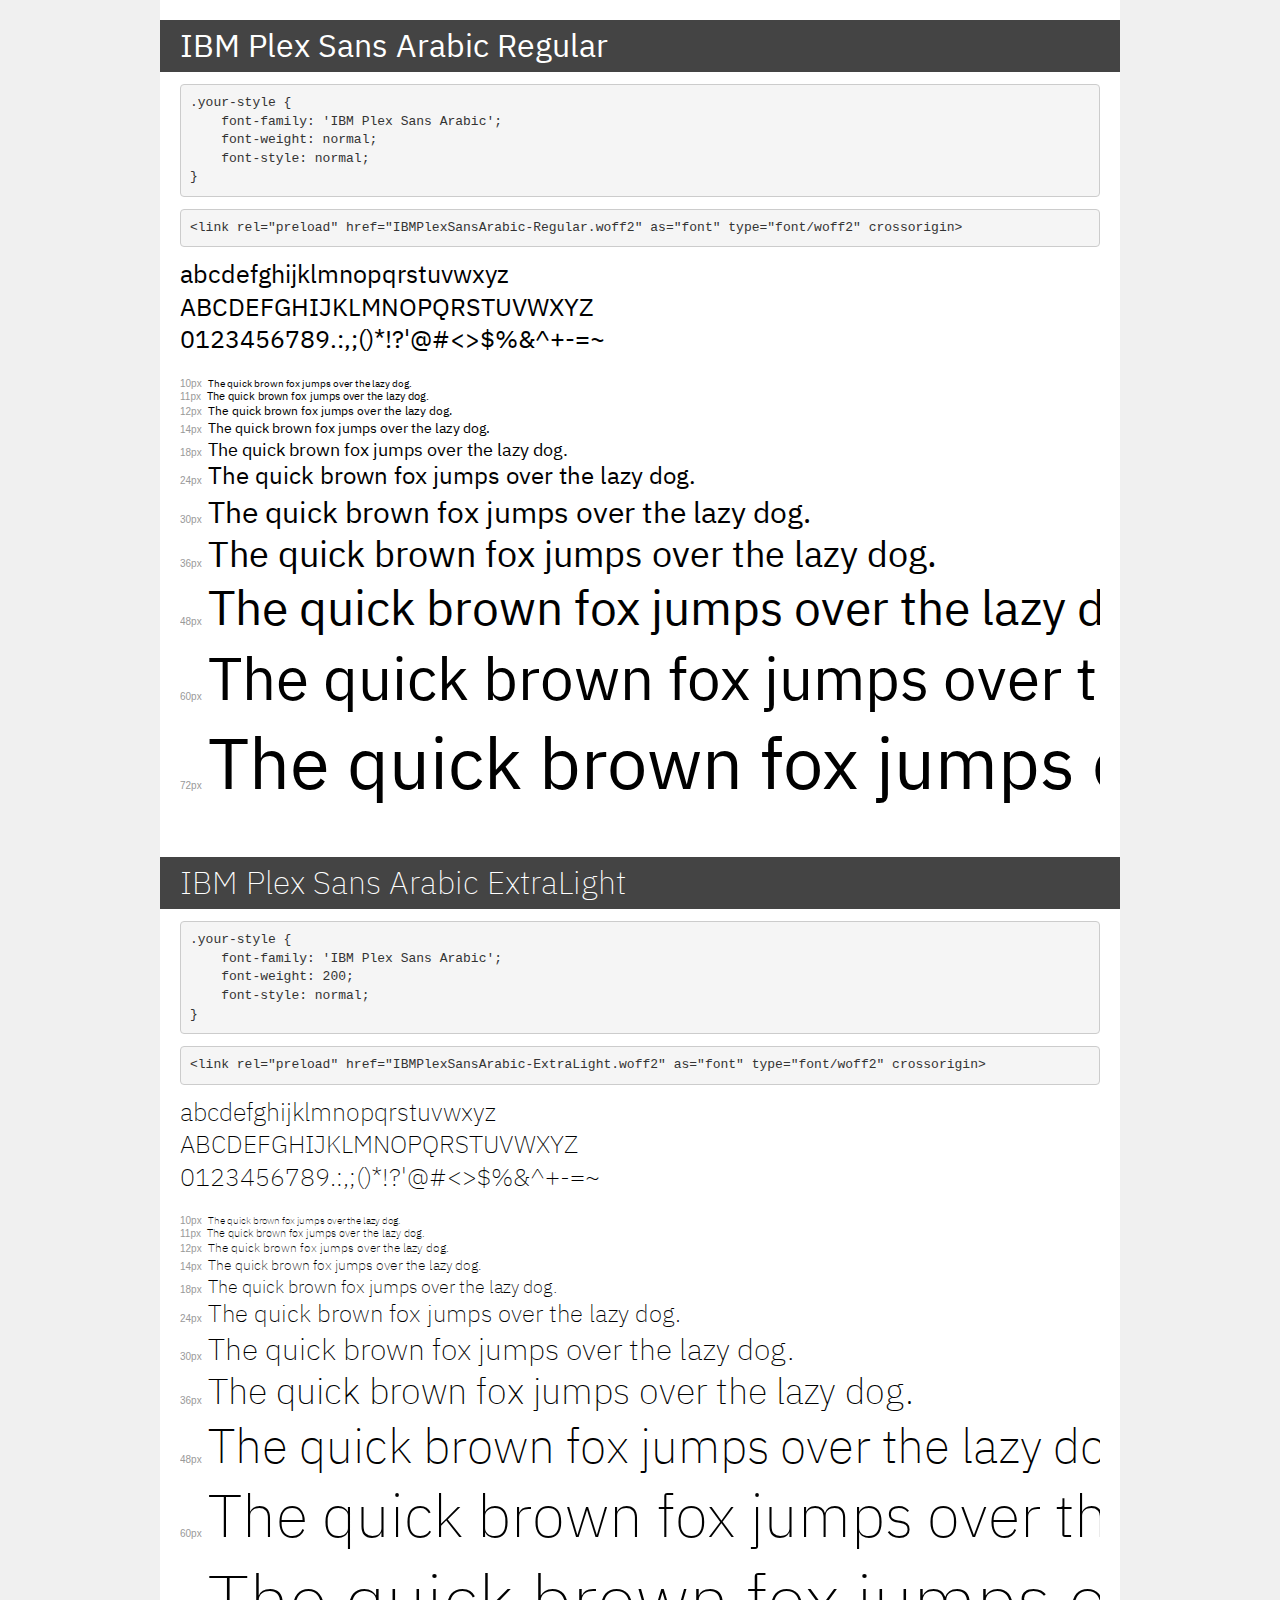
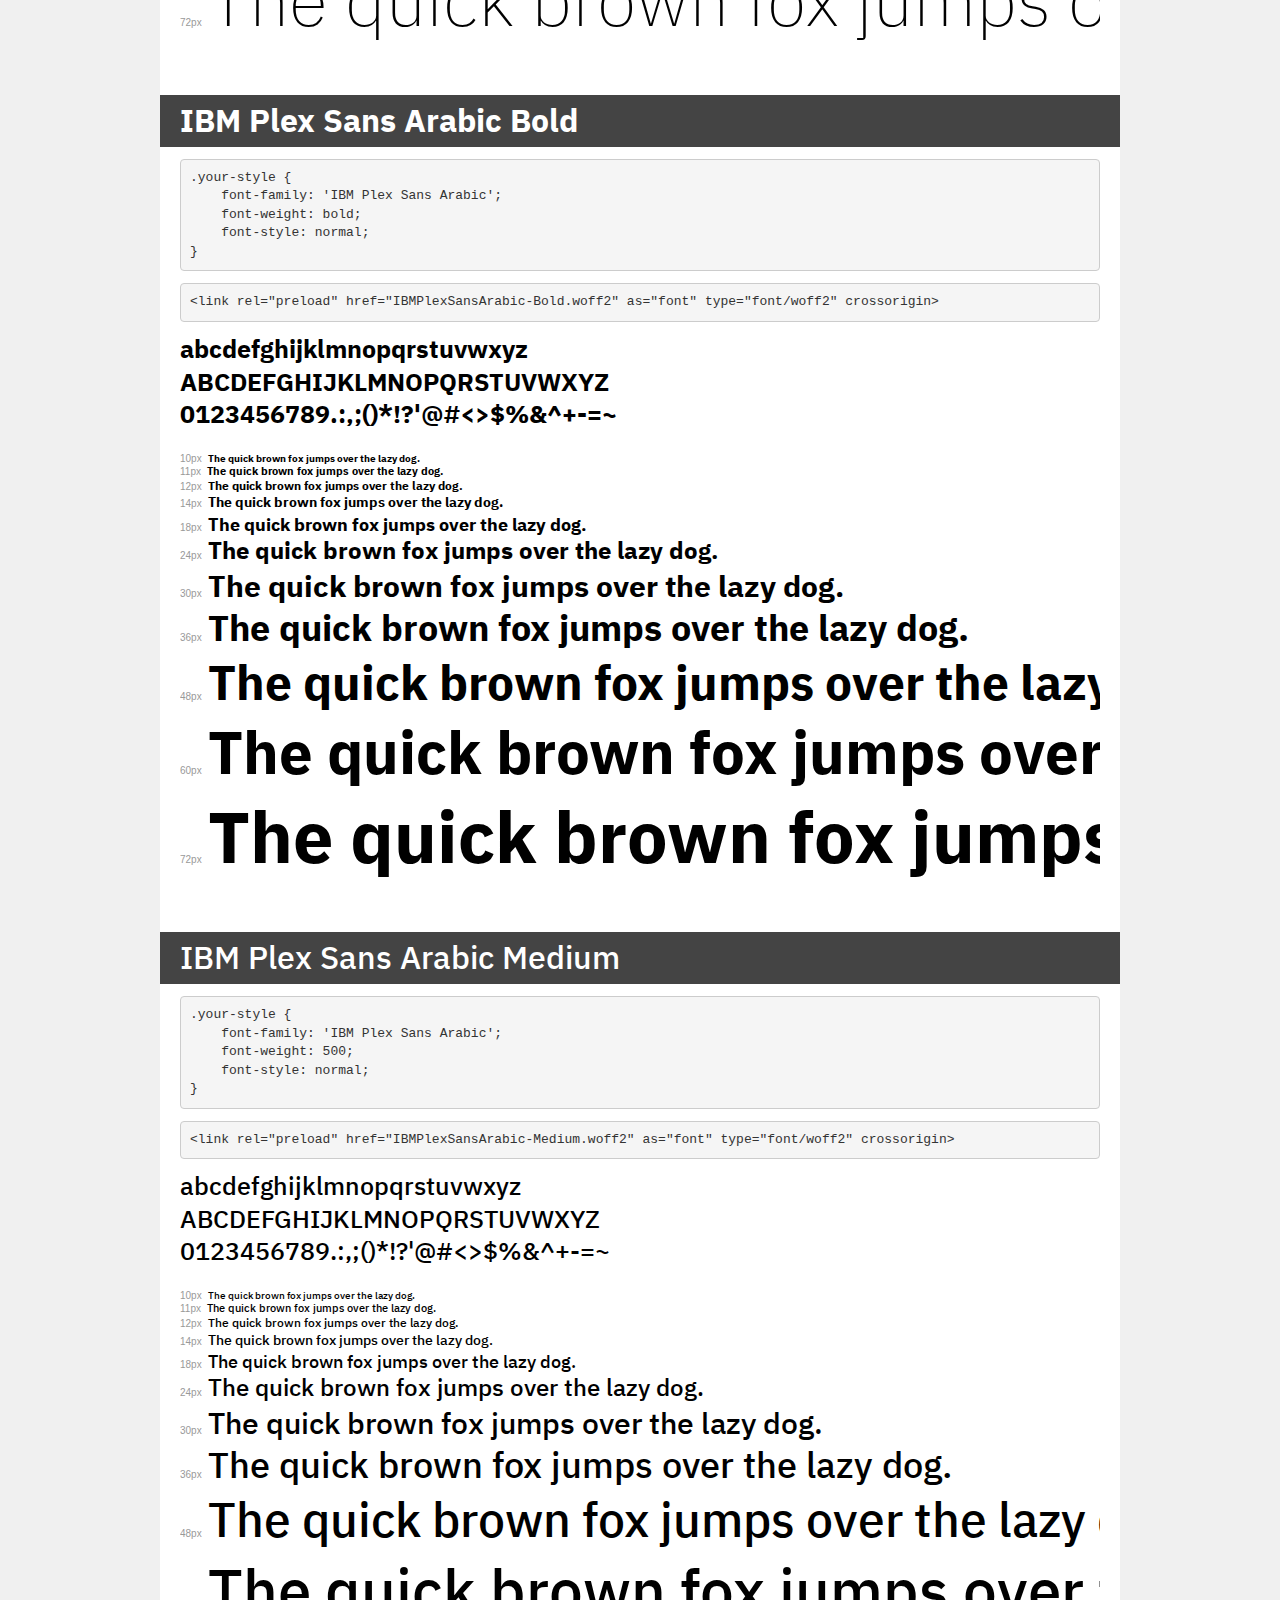
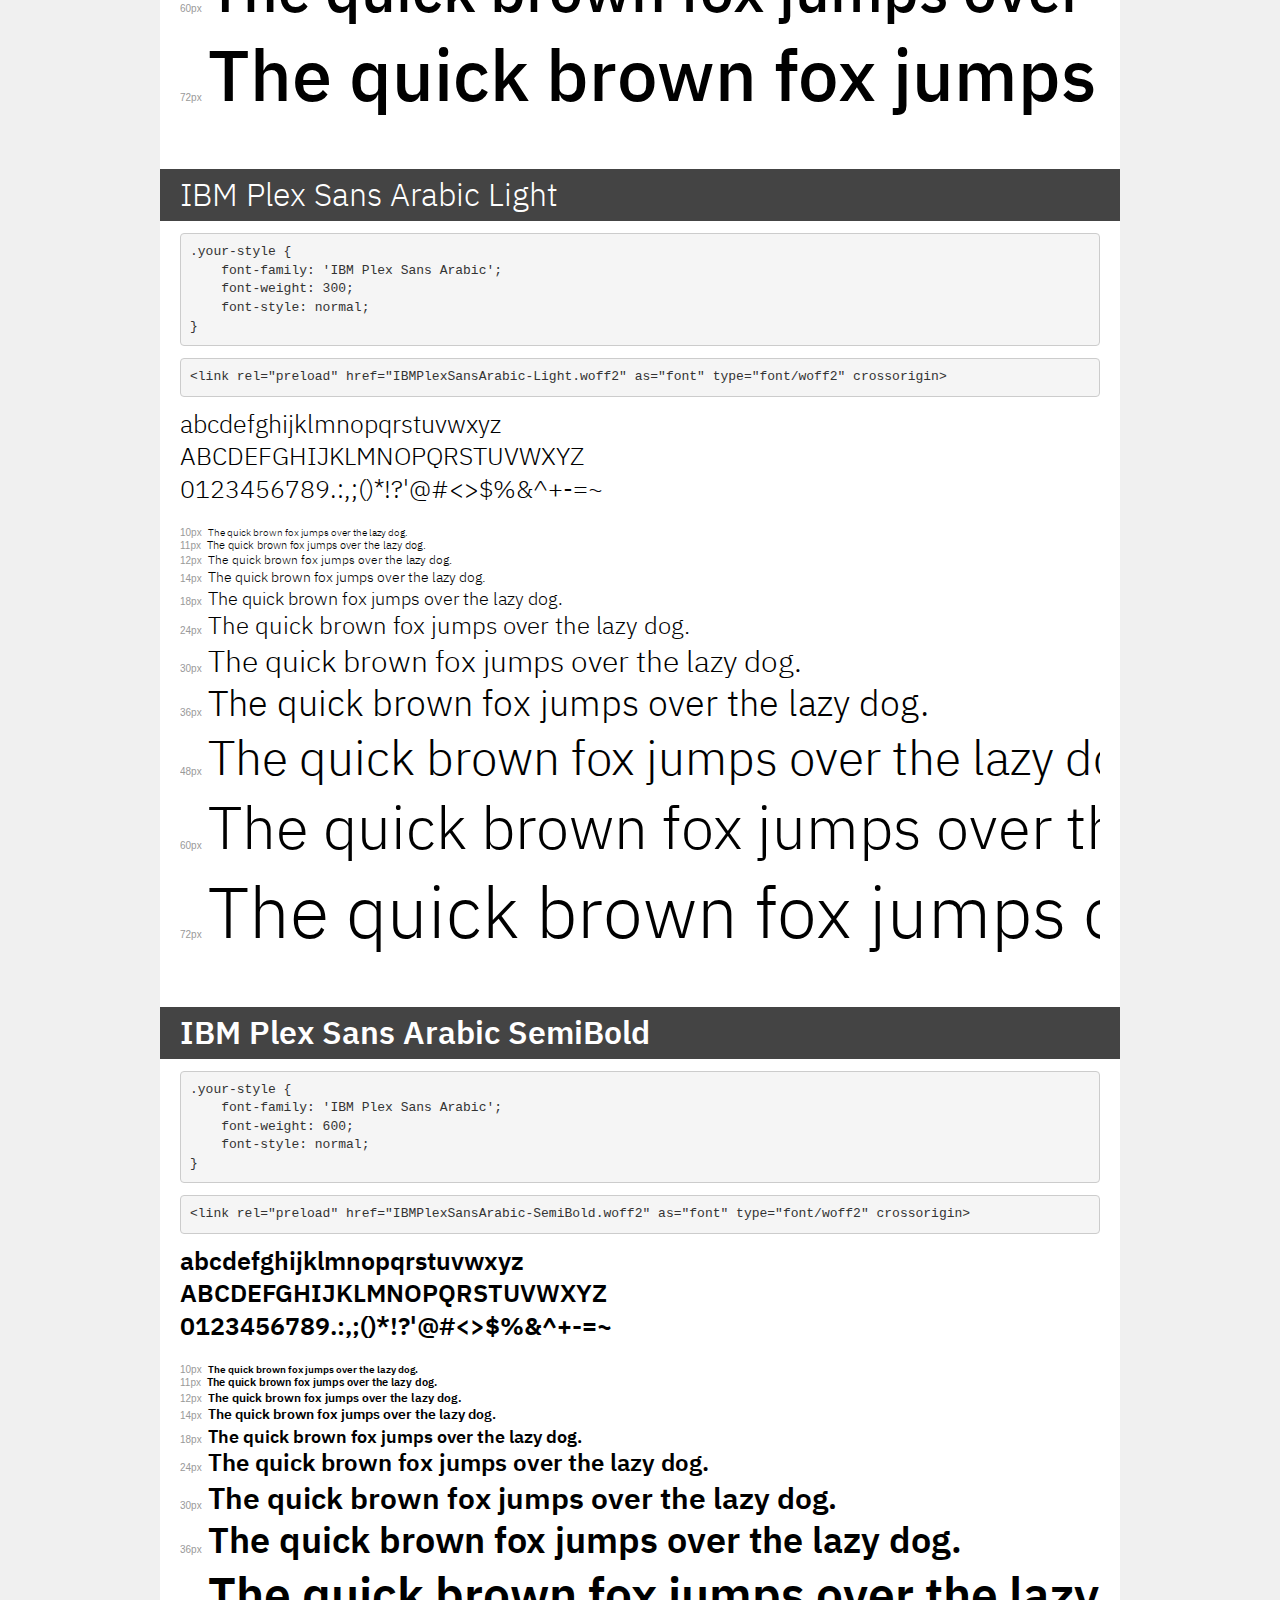
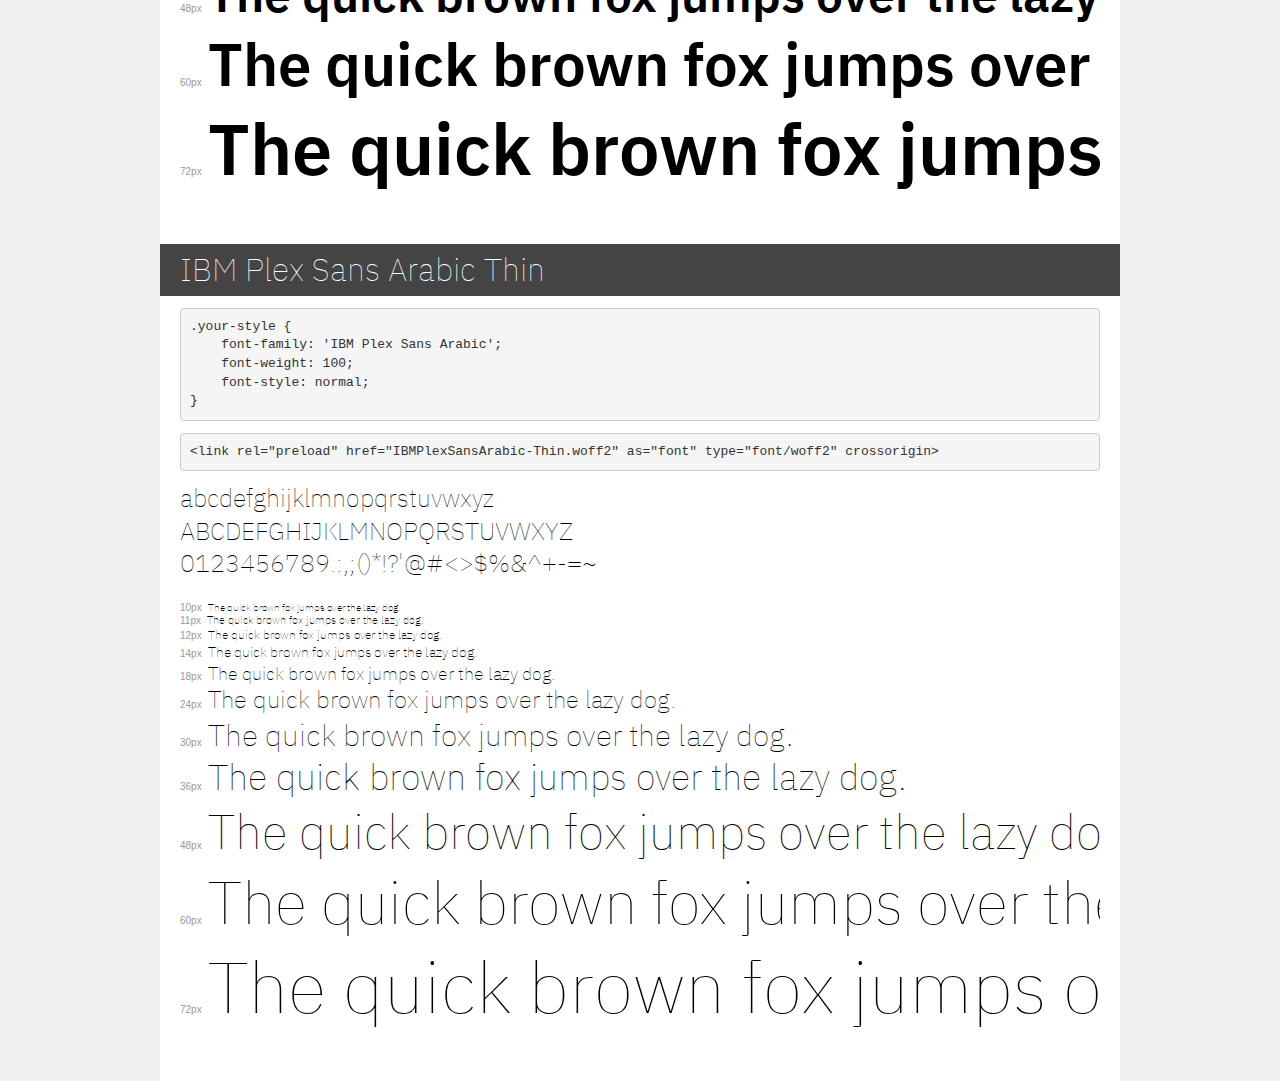
<file: fonts/transfonter.org-20250311-065118/demo.html>
<!DOCTYPE html>
<html lang="en">
<head>
    <meta charset="utf-8">
    <meta http-equiv="X-UA-Compatible" content="IE=edge">
    <meta name="viewport" content="width=device-width, initial-scale=1">
    <meta name="robots" content="noindex, noarchive">
    <meta name="format-detection" content="telephone=no">
    <title>Transfonter demo</title>
    <link href="stylesheet.css" rel="stylesheet">
    <style>
        /*
        http://meyerweb.com/eric/tools/css/reset/
        v2.0 | 20110126
        License: none (public domain)
        */
        html, body, div, span, applet, object, iframe,
        h1, h2, h3, h4, h5, h6, p, blockquote, pre,
        a, abbr, acronym, address, big, cite, code,
        del, dfn, em, img, ins, kbd, q, s, samp,
        small, strike, strong, sub, sup, tt, var,
        b, u, i, center,
        dl, dt, dd, ol, ul, li,
        fieldset, form, label, legend,
        table, caption, tbody, tfoot, thead, tr, th, td,
        article, aside, canvas, details, embed,
        figure, figcaption, footer, header, hgroup,
        menu, nav, output, ruby, section, summary,
        time, mark, audio, video {
            margin: 0;
            padding: 0;
            border: 0;
            font-size: 100%;
            font: inherit;
            vertical-align: baseline;
        }
        /* HTML5 display-role reset for older browsers */
        article, aside, details, figcaption, figure,
        footer, header, hgroup, menu, nav, section {
            display: block;
        }
        body {
            line-height: 1;
        }
        ol, ul {
            list-style: none;
        }
        blockquote, q {
            quotes: none;
        }
        blockquote:before, blockquote:after,
        q:before, q:after {
            content: '';
            content: none;
        }
        table {
            border-collapse: collapse;
            border-spacing: 0;
        }
        /* demo styles */
        body {
            background: #f0f0f0;
            color: #000;
        }
        .page {
            background: #fff;
            width: 920px;
            margin: 0 auto;
            padding: 20px 20px 0 20px;
            overflow: hidden;
        }
        .font-container {
            overflow-x: auto;
            overflow-y: hidden;
            margin-bottom: 40px;
            line-height: 1.3;
            white-space: nowrap;
            padding-bottom: 5px;
        }
        h1 {
            position: relative;
            background: #444;
            font-size: 32px;
            color: #fff;
            padding: 10px 20px;
            margin: 0 -20px 12px -20px;
        }
        .letters {
            font-size: 25px;
            margin-bottom: 20px;
        }
        .s10:before {
            content: '10px';
        }
        .s11:before {
            content: '11px';
        }
        .s12:before {
            content: '12px';
        }
        .s14:before {
            content: '14px';
        }
        .s18:before {
            content: '18px';
        }
        .s24:before {
            content: '24px';
        }
        .s30:before {
            content: '30px';
        }
        .s36:before {
            content: '36px';
        }
        .s48:before {
            content: '48px';
        }
        .s60:before {
            content: '60px';
        }
        .s72:before {
            content: '72px';
        }
        .s10:before, .s11:before, .s12:before, .s14:before,
        .s18:before, .s24:before, .s30:before, .s36:before,
        .s48:before, .s60:before, .s72:before {
            font-family: Arial, sans-serif;
            font-size: 10px;
            font-weight: normal;
            font-style: normal;
            color: #999;
            padding-right: 6px;
        }
        pre {
            display: block;
            padding: 9px;
            margin: 0 0 12px;
            font-family: Monaco, Menlo, Consolas, "Courier New", monospace;
            font-size: 13px;
            line-height: 1.428571429;
            color: #333;
            font-weight: normal;
            font-style: normal;
            background-color: #f5f5f5;
            border: 1px solid #ccc;
            overflow-x: auto;
            border-radius: 4px;
        }
        /* responsive */
        @media (max-width: 959px) {
            .page {
                width: auto;
                margin: 0;
            }
        }
    </style>
</head>
<body>
<div class="page">
    <div class="demo">
        <h1 style="font-family: 'IBM Plex Sans Arabic'; font-weight: normal; font-style: normal;">IBM Plex Sans Arabic Regular</h1>
        <pre title="Usage">.your-style {
    font-family: 'IBM Plex Sans Arabic';
    font-weight: normal;
    font-style: normal;
}</pre>
        <pre title="Preload (optional)">
&lt;link rel=&quot;preload&quot; href=&quot;IBMPlexSansArabic-Regular.woff2&quot; as=&quot;font&quot; type=&quot;font/woff2&quot; crossorigin&gt;</pre>
        <div class="font-container" style="font-family: 'IBM Plex Sans Arabic'; font-weight: normal; font-style: normal;">
            <p class="letters">
                abcdefghijklmnopqrstuvwxyz<br>
ABCDEFGHIJKLMNOPQRSTUVWXYZ<br>
                0123456789.:,;()*!?'@#&lt;&gt;$%&^+-=~
            </p>
            <p class="s10" style="font-size: 10px;">The quick brown fox jumps over the lazy dog.</p>
            <p class="s11" style="font-size: 11px;">The quick brown fox jumps over the lazy dog.</p>
            <p class="s12" style="font-size: 12px;">The quick brown fox jumps over the lazy dog.</p>
            <p class="s14" style="font-size: 14px;">The quick brown fox jumps over the lazy dog.</p>
            <p class="s18" style="font-size: 18px;">The quick brown fox jumps over the lazy dog.</p>
            <p class="s24" style="font-size: 24px;">The quick brown fox jumps over the lazy dog.</p>
            <p class="s30" style="font-size: 30px;">The quick brown fox jumps over the lazy dog.</p>
            <p class="s36" style="font-size: 36px;">The quick brown fox jumps over the lazy dog.</p>
            <p class="s48" style="font-size: 48px;">The quick brown fox jumps over the lazy dog.</p>
            <p class="s60" style="font-size: 60px;">The quick brown fox jumps over the lazy dog.</p>
            <p class="s72" style="font-size: 72px;">The quick brown fox jumps over the lazy dog.</p>
        </div>
    </div>

    <div class="demo">
        <h1 style="font-family: 'IBM Plex Sans Arabic'; font-weight: 200; font-style: normal;">IBM Plex Sans Arabic ExtraLight</h1>
        <pre title="Usage">.your-style {
    font-family: 'IBM Plex Sans Arabic';
    font-weight: 200;
    font-style: normal;
}</pre>
        <pre title="Preload (optional)">
&lt;link rel=&quot;preload&quot; href=&quot;IBMPlexSansArabic-ExtraLight.woff2&quot; as=&quot;font&quot; type=&quot;font/woff2&quot; crossorigin&gt;</pre>
        <div class="font-container" style="font-family: 'IBM Plex Sans Arabic'; font-weight: 200; font-style: normal;">
            <p class="letters">
                abcdefghijklmnopqrstuvwxyz<br>
ABCDEFGHIJKLMNOPQRSTUVWXYZ<br>
                0123456789.:,;()*!?'@#&lt;&gt;$%&^+-=~
            </p>
            <p class="s10" style="font-size: 10px;">The quick brown fox jumps over the lazy dog.</p>
            <p class="s11" style="font-size: 11px;">The quick brown fox jumps over the lazy dog.</p>
            <p class="s12" style="font-size: 12px;">The quick brown fox jumps over the lazy dog.</p>
            <p class="s14" style="font-size: 14px;">The quick brown fox jumps over the lazy dog.</p>
            <p class="s18" style="font-size: 18px;">The quick brown fox jumps over the lazy dog.</p>
            <p class="s24" style="font-size: 24px;">The quick brown fox jumps over the lazy dog.</p>
            <p class="s30" style="font-size: 30px;">The quick brown fox jumps over the lazy dog.</p>
            <p class="s36" style="font-size: 36px;">The quick brown fox jumps over the lazy dog.</p>
            <p class="s48" style="font-size: 48px;">The quick brown fox jumps over the lazy dog.</p>
            <p class="s60" style="font-size: 60px;">The quick brown fox jumps over the lazy dog.</p>
            <p class="s72" style="font-size: 72px;">The quick brown fox jumps over the lazy dog.</p>
        </div>
    </div>

    <div class="demo">
        <h1 style="font-family: 'IBM Plex Sans Arabic'; font-weight: bold; font-style: normal;">IBM Plex Sans Arabic Bold</h1>
        <pre title="Usage">.your-style {
    font-family: 'IBM Plex Sans Arabic';
    font-weight: bold;
    font-style: normal;
}</pre>
        <pre title="Preload (optional)">
&lt;link rel=&quot;preload&quot; href=&quot;IBMPlexSansArabic-Bold.woff2&quot; as=&quot;font&quot; type=&quot;font/woff2&quot; crossorigin&gt;</pre>
        <div class="font-container" style="font-family: 'IBM Plex Sans Arabic'; font-weight: bold; font-style: normal;">
            <p class="letters">
                abcdefghijklmnopqrstuvwxyz<br>
ABCDEFGHIJKLMNOPQRSTUVWXYZ<br>
                0123456789.:,;()*!?'@#&lt;&gt;$%&^+-=~
            </p>
            <p class="s10" style="font-size: 10px;">The quick brown fox jumps over the lazy dog.</p>
            <p class="s11" style="font-size: 11px;">The quick brown fox jumps over the lazy dog.</p>
            <p class="s12" style="font-size: 12px;">The quick brown fox jumps over the lazy dog.</p>
            <p class="s14" style="font-size: 14px;">The quick brown fox jumps over the lazy dog.</p>
            <p class="s18" style="font-size: 18px;">The quick brown fox jumps over the lazy dog.</p>
            <p class="s24" style="font-size: 24px;">The quick brown fox jumps over the lazy dog.</p>
            <p class="s30" style="font-size: 30px;">The quick brown fox jumps over the lazy dog.</p>
            <p class="s36" style="font-size: 36px;">The quick brown fox jumps over the lazy dog.</p>
            <p class="s48" style="font-size: 48px;">The quick brown fox jumps over the lazy dog.</p>
            <p class="s60" style="font-size: 60px;">The quick brown fox jumps over the lazy dog.</p>
            <p class="s72" style="font-size: 72px;">The quick brown fox jumps over the lazy dog.</p>
        </div>
    </div>

    <div class="demo">
        <h1 style="font-family: 'IBM Plex Sans Arabic'; font-weight: 500; font-style: normal;">IBM Plex Sans Arabic Medium</h1>
        <pre title="Usage">.your-style {
    font-family: 'IBM Plex Sans Arabic';
    font-weight: 500;
    font-style: normal;
}</pre>
        <pre title="Preload (optional)">
&lt;link rel=&quot;preload&quot; href=&quot;IBMPlexSansArabic-Medium.woff2&quot; as=&quot;font&quot; type=&quot;font/woff2&quot; crossorigin&gt;</pre>
        <div class="font-container" style="font-family: 'IBM Plex Sans Arabic'; font-weight: 500; font-style: normal;">
            <p class="letters">
                abcdefghijklmnopqrstuvwxyz<br>
ABCDEFGHIJKLMNOPQRSTUVWXYZ<br>
                0123456789.:,;()*!?'@#&lt;&gt;$%&^+-=~
            </p>
            <p class="s10" style="font-size: 10px;">The quick brown fox jumps over the lazy dog.</p>
            <p class="s11" style="font-size: 11px;">The quick brown fox jumps over the lazy dog.</p>
            <p class="s12" style="font-size: 12px;">The quick brown fox jumps over the lazy dog.</p>
            <p class="s14" style="font-size: 14px;">The quick brown fox jumps over the lazy dog.</p>
            <p class="s18" style="font-size: 18px;">The quick brown fox jumps over the lazy dog.</p>
            <p class="s24" style="font-size: 24px;">The quick brown fox jumps over the lazy dog.</p>
            <p class="s30" style="font-size: 30px;">The quick brown fox jumps over the lazy dog.</p>
            <p class="s36" style="font-size: 36px;">The quick brown fox jumps over the lazy dog.</p>
            <p class="s48" style="font-size: 48px;">The quick brown fox jumps over the lazy dog.</p>
            <p class="s60" style="font-size: 60px;">The quick brown fox jumps over the lazy dog.</p>
            <p class="s72" style="font-size: 72px;">The quick brown fox jumps over the lazy dog.</p>
        </div>
    </div>

    <div class="demo">
        <h1 style="font-family: 'IBM Plex Sans Arabic'; font-weight: 300; font-style: normal;">IBM Plex Sans Arabic Light</h1>
        <pre title="Usage">.your-style {
    font-family: 'IBM Plex Sans Arabic';
    font-weight: 300;
    font-style: normal;
}</pre>
        <pre title="Preload (optional)">
&lt;link rel=&quot;preload&quot; href=&quot;IBMPlexSansArabic-Light.woff2&quot; as=&quot;font&quot; type=&quot;font/woff2&quot; crossorigin&gt;</pre>
        <div class="font-container" style="font-family: 'IBM Plex Sans Arabic'; font-weight: 300; font-style: normal;">
            <p class="letters">
                abcdefghijklmnopqrstuvwxyz<br>
ABCDEFGHIJKLMNOPQRSTUVWXYZ<br>
                0123456789.:,;()*!?'@#&lt;&gt;$%&^+-=~
            </p>
            <p class="s10" style="font-size: 10px;">The quick brown fox jumps over the lazy dog.</p>
            <p class="s11" style="font-size: 11px;">The quick brown fox jumps over the lazy dog.</p>
            <p class="s12" style="font-size: 12px;">The quick brown fox jumps over the lazy dog.</p>
            <p class="s14" style="font-size: 14px;">The quick brown fox jumps over the lazy dog.</p>
            <p class="s18" style="font-size: 18px;">The quick brown fox jumps over the lazy dog.</p>
            <p class="s24" style="font-size: 24px;">The quick brown fox jumps over the lazy dog.</p>
            <p class="s30" style="font-size: 30px;">The quick brown fox jumps over the lazy dog.</p>
            <p class="s36" style="font-size: 36px;">The quick brown fox jumps over the lazy dog.</p>
            <p class="s48" style="font-size: 48px;">The quick brown fox jumps over the lazy dog.</p>
            <p class="s60" style="font-size: 60px;">The quick brown fox jumps over the lazy dog.</p>
            <p class="s72" style="font-size: 72px;">The quick brown fox jumps over the lazy dog.</p>
        </div>
    </div>

    <div class="demo">
        <h1 style="font-family: 'IBM Plex Sans Arabic'; font-weight: 600; font-style: normal;">IBM Plex Sans Arabic SemiBold</h1>
        <pre title="Usage">.your-style {
    font-family: 'IBM Plex Sans Arabic';
    font-weight: 600;
    font-style: normal;
}</pre>
        <pre title="Preload (optional)">
&lt;link rel=&quot;preload&quot; href=&quot;IBMPlexSansArabic-SemiBold.woff2&quot; as=&quot;font&quot; type=&quot;font/woff2&quot; crossorigin&gt;</pre>
        <div class="font-container" style="font-family: 'IBM Plex Sans Arabic'; font-weight: 600; font-style: normal;">
            <p class="letters">
                abcdefghijklmnopqrstuvwxyz<br>
ABCDEFGHIJKLMNOPQRSTUVWXYZ<br>
                0123456789.:,;()*!?'@#&lt;&gt;$%&^+-=~
            </p>
            <p class="s10" style="font-size: 10px;">The quick brown fox jumps over the lazy dog.</p>
            <p class="s11" style="font-size: 11px;">The quick brown fox jumps over the lazy dog.</p>
            <p class="s12" style="font-size: 12px;">The quick brown fox jumps over the lazy dog.</p>
            <p class="s14" style="font-size: 14px;">The quick brown fox jumps over the lazy dog.</p>
            <p class="s18" style="font-size: 18px;">The quick brown fox jumps over the lazy dog.</p>
            <p class="s24" style="font-size: 24px;">The quick brown fox jumps over the lazy dog.</p>
            <p class="s30" style="font-size: 30px;">The quick brown fox jumps over the lazy dog.</p>
            <p class="s36" style="font-size: 36px;">The quick brown fox jumps over the lazy dog.</p>
            <p class="s48" style="font-size: 48px;">The quick brown fox jumps over the lazy dog.</p>
            <p class="s60" style="font-size: 60px;">The quick brown fox jumps over the lazy dog.</p>
            <p class="s72" style="font-size: 72px;">The quick brown fox jumps over the lazy dog.</p>
        </div>
    </div>

    <div class="demo">
        <h1 style="font-family: 'IBM Plex Sans Arabic'; font-weight: 100; font-style: normal;">IBM Plex Sans Arabic Thin</h1>
        <pre title="Usage">.your-style {
    font-family: 'IBM Plex Sans Arabic';
    font-weight: 100;
    font-style: normal;
}</pre>
        <pre title="Preload (optional)">
&lt;link rel=&quot;preload&quot; href=&quot;IBMPlexSansArabic-Thin.woff2&quot; as=&quot;font&quot; type=&quot;font/woff2&quot; crossorigin&gt;</pre>
        <div class="font-container" style="font-family: 'IBM Plex Sans Arabic'; font-weight: 100; font-style: normal;">
            <p class="letters">
                abcdefghijklmnopqrstuvwxyz<br>
ABCDEFGHIJKLMNOPQRSTUVWXYZ<br>
                0123456789.:,;()*!?'@#&lt;&gt;$%&^+-=~
            </p>
            <p class="s10" style="font-size: 10px;">The quick brown fox jumps over the lazy dog.</p>
            <p class="s11" style="font-size: 11px;">The quick brown fox jumps over the lazy dog.</p>
            <p class="s12" style="font-size: 12px;">The quick brown fox jumps over the lazy dog.</p>
            <p class="s14" style="font-size: 14px;">The quick brown fox jumps over the lazy dog.</p>
            <p class="s18" style="font-size: 18px;">The quick brown fox jumps over the lazy dog.</p>
            <p class="s24" style="font-size: 24px;">The quick brown fox jumps over the lazy dog.</p>
            <p class="s30" style="font-size: 30px;">The quick brown fox jumps over the lazy dog.</p>
            <p class="s36" style="font-size: 36px;">The quick brown fox jumps over the lazy dog.</p>
            <p class="s48" style="font-size: 48px;">The quick brown fox jumps over the lazy dog.</p>
            <p class="s60" style="font-size: 60px;">The quick brown fox jumps over the lazy dog.</p>
            <p class="s72" style="font-size: 72px;">The quick brown fox jumps over the lazy dog.</p>
        </div>
    </div>

</div>
</body>
</html>
</file>
<file: assets/css/main.css>
@import url("https://fonts.googleapis.com/css2?family=IBM+Plex+Sans+Arabic:wght@100;200;300;400;500;600;700&display=swap");
body {
  font-family: "PingAR", "IBM Plex Sans" !important;
}

.fw-100 {
  font-weight: 100;
  font-style: normal;
}

.fw-200 {
  font-weight: 200;
  font-style: normal;
}

.fw-300 {
  font-weight: 300;
  font-style: normal;
}

.fw-400 {
  font-weight: 400;
  font-style: normal;
}

.fw-500 {
  font-weight: 500;
  font-style: normal;
}

.fw-600 {
  font-weight: 600;
  font-style: normal;
}

.fw-700 {
  font-weight: 700;
  font-style: normal;
}

* {
  margin: 0;
  padding: 0;
  letter-spacing: 0;
}

a {
  text-decoration: none;
  color: white;
}

ul {
  list-style-type: none;
}

li {
  list-style-type: none;
}

::-webkit-scrollbar {
  width: 8px;
}

::-webkit-scrollbar-track {
  box-shadow: inset 0 0 1px rgb(207, 207, 207);
  border-radius: 8px;
}

::-webkit-scrollbar-thumb {
  background: var(--bs-primary);
  background-image: -webkit-linear-gradient(45deg, rgba(255, 255, 255, 0.2) 25%, transparent 25%, transparent 50%, rgba(255, 255, 255, 0.2) 50%, rgba(255, 255, 255, 0.2) 75%, transparent 75%, transparent);
  border-radius: 8px;
}

::-webkit-scrollbar-thumb:hover {
  background: var(--bs-primary-dark);
  background-image: -webkit-linear-gradient(45deg, rgba(255, 255, 255, 0.2) 25%, transparent 25%, transparent 50%, rgba(255, 255, 255, 0.2) 50%, rgba(255, 255, 255, 0.2) 75%, transparent 75%, transparent);
}

.btn {
  font-weight: 500;
  font-size: var(--bs-font-16);
  border-radius: 4px;
  display: flex;
  align-items: center;
  justify-content: center;
}

.btn-large {
  height: 55px;
}

.btn-light {
  --bs-btn-color: var(--nav-link-color);
  --bs-btn-bg: var(--bs-light-100);
  --bs-btn-border-color: var(--bs-light-100);
}

.btn-outline-light {
  --bs-btn-color: var(--nav-link-color);
  --bs-btn-border-color: var(--bs-light-300);
}

.card-border {
  background-color: var(--bs-light-000);
  box-shadow: 0px 4px 4px 0px rgba(0, 0, 0, 0.2509803922);
  border: 1px solid var(--bs-light-border);
  border-radius: 8px;
  transition: 0.5s;
}
.card-border:hover {
  box-shadow: none;
}

.card-light {
  background-color: var(--bs-light-000);
  border-radius: 16px;
  transition: 0.5s;
}

.card-light-border {
  background-color: var(--bs-light-000);
  border-radius: 16px;
  transition: 0.5s;
  border: 1px solid var(--bs-light-border);
}

.limit-two {
  overflow: hidden;
  text-overflow: ellipsis;
  display: -webkit-box;
  -webkit-line-clamp: 2;
  line-clamp: 2;
  -webkit-box-orient: vertical;
}

.limit-three {
  overflow: hidden;
  text-overflow: ellipsis;
  display: -webkit-box;
  -webkit-line-clamp: 3;
  line-clamp: 3;
  -webkit-box-orient: vertical;
}

@keyframes arrow-ban {
  0% {
    transform: translate(0px, 0);
    opacity: 0.7;
  }
  50% {
    transform: translate(0px, 5px);
    opacity: 1;
  }
  100% {
    transform: translate(0px, 0);
    opacity: 0.7;
  }
}
.navbar-toggler {
  border: 0;
  color: var(--bs-primary);
}
.navbar-toggler:focus {
  box-shadow: none;
}

.owl-theme .owl-nav {
  display: flex;
  align-items: center;
  justify-content: space-between;
  flex-direction: row-reverse;
  margin-top: 20px !important;
}

.owl-theme .owl-nav [class*=owl-] {
  color: white !important;
  background-color: var(--bs-primary) !important;
  border-radius: 4px !important;
  width: 48px !important;
  height: 48px !important;
  padding: 0px !important;
  display: flex !important;
  justify-content: center;
  align-items: center;
  font-size: 24px !important;
}

.owl-theme .owl-dots {
  display: flex;
  justify-content: center;
  align-items: center;
  margin-top: -40px;
}

.owl-theme .owl-dots .owl-dot span {
  width: 8px !important;
  height: 8px !important;
}

.owl-theme .owl-dots .owl-dot.active span, .owl-theme .owl-dots .owl-dot:hover span {
  background-color: var(--bs-primary) !important;
  width: 12px !important;
  height: 12px !important;
}

:root {
  --bs-primary: #1B8354;
  --bs-primary-dark: #14573A;
  --bs-primary-dark2: #074D31;
  --bs-light-000: #ffffff;
  --bs-light-050: #F9FAFB;
  --bs-light-100: #F3F4F6;
  --bs-light-200: #FFFFFFCC;
  --bs-light-300: #b4b4b4;
  --bs-light-400: #6C737F;
  --bs-light-500: #FFFFFF4D;
  --bs-light-800: #1F2A37;
  --bs-purple:#7F529E;
  --gold-800: #945c01;
  --bs-light-border: #E5E7EB;
  --nav-link-color:#161616;
  --bs-font-12:12px;
  --bs-font-14:14px;
  --bs-font-16:1rem;
  --bs-font-18:1.125rem;
  --bs-font-20:1.25rem;
  --bs-font-24:1.5rem;
  --bs-font-26: 26px;
  --bs-font-30:30px;
  --bs-font-32:2rem;
  --bs-font-40:2.5rem;
  --bs-font-48:3rem;
  --bs-font-64:4rem;
  --fw-400:400;
  --fw-600: 600;
  --fw-700: 700;
}

.nav-pills .nav-link.active, .nav-pills .show > .nav-link {
  border-bottom: var(--bs-primary) 1px solid;
}

.header {
  font-family: "IBM Plex Sans" !important;
  direction: rtl;
}
.header .nav-link {
  font-size: var(--bs-font-16) !important;
  font-weight: 500 !important;
}
.header .navbar {
  width: 100%;
  background: white;
  box-shadow: 0px 4px 6px rgba(0, 0, 0, 0.1);
  transition: top 0.3s ease-in-out;
  z-index: 10000000000000000;
}
.header .navbar .active {
  color: var(--bs-primary) !important;
  font-weight: bold !important;
}
.header .navbar .navbar-nav .nav-item {
  position: relative;
  align-items: center;
}
.header .navbar .navbar-nav .nav-item::before {
  content: "";
  background-color: var(--bs-primary);
  position: absolute;
  bottom: 0;
  left: 50%;
  width: 0;
  height: 2px;
  transition: width 0.3s ease-in-out;
  transform: translateX(-50%);
}
.header .navbar .navbar-nav .nav-item:hover .nav-link {
  color: var(--bs-primary) !important;
}
.header .navbar .navbar-nav .nav-item:hover::before {
  width: 80%;
}
.header p {
  color: var(--gold-800) !important;
}
.header .menu1 {
  width: -moz-max-content;
  width: max-content;
}
.header .menu1 li {
  font-size: var(--bs-font-14);
}
.header .menu1 p {
  color: var(--bs-light-300);
}
.header .menu2 {
  width: 500px;
  top: 99%;
  right: -168%;
}
.header .nav-item.dropdown:hover .dropdown-menu {
  display: block;
  animation: fadeIn 0.3s ease-in-out;
}
@keyframes fadeIn {
  from {
    opacity: 0;
    transform: translateY(5px);
  }
  to {
    opacity: 1;
    transform: translateY(0);
  }
}

element.style {
  transition-duration: 0ms;
  transform: translate3d(236.5px, 0px, 0px);
  transition-delay: 0ms;
}

.swiper-android .swiper-slide, .swiper-ios .swiper-slide, .swiper-wrapper {
  transform: translate3d(0px, 0, 0);
}

.swiper-wrapper {
  z-index: 0;
}

.eServices {
  cursor: pointer !important;
  overflow: hidden;
}
.eServices .swiper-slide img {
  width: 100%;
  display: block;
  transition: transform 0.3s ease-in-out;
}
.eServices .swiper-slide:hover img {
  transform: scale(1.04) !important;
}

.bg-banner {
  background-color: var(--bs-primary);
  width: 100%;
}

.swiperBanner {
  width: 100%;
  position: relative;
}
.swiperBanner p {
  display: -webkit-box;
  -webkit-line-clamp: 2;
  -webkit-box-orient: vertical;
  overflow: hidden;
  text-overflow: ellipsis;
  font-size: var(--bs-font-26);
  font-weight: var(--fw-400);
}
.swiperBanner h1 {
  font-size: var(--bs-font-30);
  font-weight: var(--fw-600);
  font-family: "IBM Plex Sans" !important;
}
.swiperBanner .swiper-slide {
  width: 100%;
  background-repeat: no-repeat;
  background-size: cover;
  height: 100vh;
  display: flex;
  flex-direction: column;
  justify-content: center;
  align-items: center;
  text-align: center;
}
.swiperBanner .swiper-slide::after {
  content: "";
  position: absolute;
  top: 0;
  left: 0;
  width: 100%;
  height: 100%;
  background: linear-gradient(0deg, rgb(22, 106, 70) 0px, rgba(22, 106, 70, 0.6) 64%, rgba(22, 106, 70, 0.6) 64%);
  z-index: 1;
}
.swiperBanner .swiper-slide * {
  position: relative;
  z-index: 2;
}
.swiperBanner .swiper-pagination {
  cursor: pointer;
  bottom: 5%;
  display: flex;
  justify-content: center;
  align-items: center;
  gap: 10px;
}
.swiperBanner .swiper-pagination .swiper-pagination-bullet {
  width: 60px;
  height: 4px;
  background-color: grey;
  border-radius: 4px;
  transition: all 0.3s ease-in-out;
}
.swiperBanner .swiper-pagination .swiper-pagination-bullet.swiper-pagination-bullet-active {
  background-color: white;
  width: 60px;
}
.swiperBanner .calender {
  z-index: 999;
  top: 50%;
  right: unset;
  left: 0;
  transform: rotate(270deg);
  color: var(--bs-primary);
  font-size: var(--bs-font-16);
  z-index: 9999;
}
.swiperBanner .social {
  z-index: 9999;
  transform: translate(0, -50%);
  z-index: 999;
  top: 50%;
  right: 0;
  left: auto;
  text-align: center;
}
.swiperBanner .social img {
  width: 25px;
  height: 25px;
}
.swiperBanner button:hover {
  background-color: var(--bs-primary) !important;
  color: white !important;
  --bs-link-color-rgb:10,88,202;
}

.eServices .btn-srvices {
  background-color: var(--bs-primary);
  color: white;
  padding: 1% !important;
}
.eServices .btn-card {
  background-color: var(--bs-purple);
  color: white;
}
.eServices .swiper-btn {
  top: 110%;
  background-color: var(--bs-primary);
  color: white;
  width: 30px;
  height: 30px;
  z-index: 0;
}
.eServices .swiper-btn::after {
  font-size: 18px;
}
.eServices .swiper-pagination {
  z-index: 0;
  top: 104%;
  right: 0;
  top: 91%;
}
.eServices .swiper-pagination .swiper-pagination-bullet {
  background-color: var(--bs-light-400);
  opacity: 1;
  transition: all 0.3s ease-in-out;
}
.eServices .swiper-pagination .swiper-pagination-bullet.swiper-pagination-bullet-active {
  background-color: var(--bs-primary);
  border-radius: 8px;
}
.eServices .swiper-pagination-bullet:nth-child(n+5) {
  display: none !important;
}
.eServices .swiper-btn {
  top: 95%;
  background-color: white;
  color: var(--bs-primary);
  border: 1px solid var(--bs-primary);
  border-radius: 5px;
}
.eServices .swiper-btn:hover {
  background-color: var(--bs-primary);
  color: white;
}

.Statistics {
  background-color: #F4F3F3;
}
.Statistics .icon {
  color: var(--bs-primary) !important;
}
.Statistics .container-icon {
  width: 65px;
  height: 65px;
  border-radius: 50%;
}
.Statistics h3 {
  font-size: var(--bs-font-30);
  font-weight: var(--bs-font-400);
  color: var(--bs-primary);
}
.Statistics p {
  font-size: var(--bs-font-16);
  font-weight: var(--bs-light-400);
  color: #161616;
}
.Statistics .card {
  height: 100%;
  width: 100%;
  padding: 20px 10px;
  overflow: hidden;
}

.news p {
  display: -webkit-box;
  -webkit-line-clamp: 2;
  -webkit-box-orient: vertical;
  overflow: hidden;
  text-overflow: ellipsis;
  font-size: var(--bs-font-12);
  font-weight: var(--fw-400);
}
.news h3 {
  display: -webkit-box;
  -webkit-line-clamp: 2;
  -webkit-box-orient: vertical;
  overflow: hidden;
  text-overflow: ellipsis;
  font-size: var(--bs-font-16);
  font-weight: var(--fw-600);
  font-family: "IBM Plex Sans" !important;
}
.news .swiper-btn {
  background-color: white;
  color: var(--bs-primary);
  border: 1px solid var(--bs-primary);
  border-radius: 5px;
}
.news .swiper-btn:hover {
  background-color: var(--bs-primary);
  color: white;
}

.loading {
  position: fixed;
  top: 0;
  bottom: 0;
  left: 0;
  right: 0;
  background-color: #052976;
  overflow: hidden;
}
.loading .spinner-container {
  position: fixed;
}
.loading .spinner-2 {
  top: 50%;
  left: 50%;
  margin-left: -60px;
  margin-top: -60px;
  width: 125px; /* Increase width */
  height: 125px; /* Increase height */
  z-index: 9999;
  overflow: hidden;
  border-radius: 50%;
  position: absolute;
  animation: s2 1s infinite linear;
}
.loading .spinner-2::before {
  content: "";
  position: absolute;
  inset: 0;
  border-radius: 50%;
  padding: 8px; /* Adjust border thickness */
  background: conic-gradient(#8142FF, #4CC4FF);
  mask: radial-gradient(circle, transparent 60%, black 62%);
  -webkit-mask: radial-gradient(circle, transparent 60%, black 62%);
}
.loading .spinner-img {
  position: absolute;
  width: 70px; /* Adjust image size */
  top: 50%;
  left: 50%;
  z-index: 2;
  animation: imageScal 1.5s linear infinite;
}
@keyframes imageScal {
  0% {
    transform: scale(1) translate(-50%, -50%);
  }
  50% {
    transform: scale(0.88) translate(-50%, -50%);
  }
  100% {
    transform: scale(1) translate(-50%, -50%);
  }
}
@keyframes s2 {
  to {
    transform: rotate(360deg);
  }
}

.footer {
  background: linear-gradient(360deg, #166A46 0%, #249360 100%);
}
.footer li a {
  font-size: var(--bs-font-14);
  font-weight: var(--fw-400) !important;
  display: inline-block;
  transition: transform 0.3s ease-in-out;
}
.footer li a:hover {
  text-decoration: underline;
  transform: scale(1.1);
}

@media (min-width: 576px) and (max-width: 767.98px) {
  /* Styles for devices between 576px and 768px */
  .menu2 {
    right: 0;
  }
}
@media (max-width: 575.98px) {
  /* Styles for devices less than 576px wide */
  .header .menu2 {
    right: 0;
  }
  .header .menu1 {
    min-width: 50px;
    width: -moz-fit-content;
    width: fit-content;
  }
  .header .menu1 li {
    font-size: var(--bs-font-12);
  }
  .header .menu1 p {
    font-size: var(--bs-font-12);
  }
  .swiperBanner .swiper-slide {
    width: 100%;
    background-repeat: no-repeat;
    background-size: cover;
    height: 100vh;
    display: flex;
    flex-direction: column;
    justify-content: center;
    align-items: center;
    text-align: center;
  }
  .swiperBanner .calender {
    font-size: var(--bs-font-14);
  }
  .swiperBanner .social img {
    width: 75% !important;
  }
  .eServices .btn-srvices {
    font-size: var(--bs-font-12);
    padding: 6px 12px;
  }
}/*# sourceMappingURL=main.css.map */
</file>
<file: assets/css/main-rtl.css>
body {
  direction: rtl;
}/*# sourceMappingURL=main-rtl.css.map */
</file>
<file: fonts/transfonter.org-20250311-065118/stylesheet.css>
@font-face {
    font-family: 'IBM Plex Sans Arabic';
    src: url('IBMPlexSansArabic-Regular.woff2') format('woff2'),
        url('IBMPlexSansArabic-Regular.woff') format('woff');
    font-weight: normal;
    font-style: normal;
    font-display: swap;
}

@font-face {
    font-family: 'IBM Plex Sans Arabic';
    src: url('IBMPlexSansArabic-ExtraLight.woff2') format('woff2'),
        url('IBMPlexSansArabic-ExtraLight.woff') format('woff');
    font-weight: 200;
    font-style: normal;
    font-display: swap;
}

@font-face {
    font-family: 'IBM Plex Sans Arabic';
    src: url('IBMPlexSansArabic-Bold.woff2') format('woff2'),
        url('IBMPlexSansArabic-Bold.woff') format('woff');
    font-weight: bold;
    font-style: normal;
    font-display: swap;
}

@font-face {
    font-family: 'IBM Plex Sans Arabic';
    src: url('IBMPlexSansArabic-Medium.woff2') format('woff2'),
        url('IBMPlexSansArabic-Medium.woff') format('woff');
    font-weight: 500;
    font-style: normal;
    font-display: swap;
}

@font-face {
    font-family: 'IBM Plex Sans Arabic';
    src: url('IBMPlexSansArabic-Light.woff2') format('woff2'),
        url('IBMPlexSansArabic-Light.woff') format('woff');
    font-weight: 300;
    font-style: normal;
    font-display: swap;
}

@font-face {
    font-family: 'IBM Plex Sans Arabic';
    src: url('IBMPlexSansArabic-SemiBold.woff2') format('woff2'),
        url('IBMPlexSansArabic-SemiBold.woff') format('woff');
    font-weight: 600;
    font-style: normal;
    font-display: swap;
}

@font-face {
    font-family: 'IBM Plex Sans Arabic';
    src: url('IBMPlexSansArabic-Thin.woff2') format('woff2'),
        url('IBMPlexSansArabic-Thin.woff') format('woff');
    font-weight: 100;
    font-style: normal;
    font-display: swap;
}
</file>
